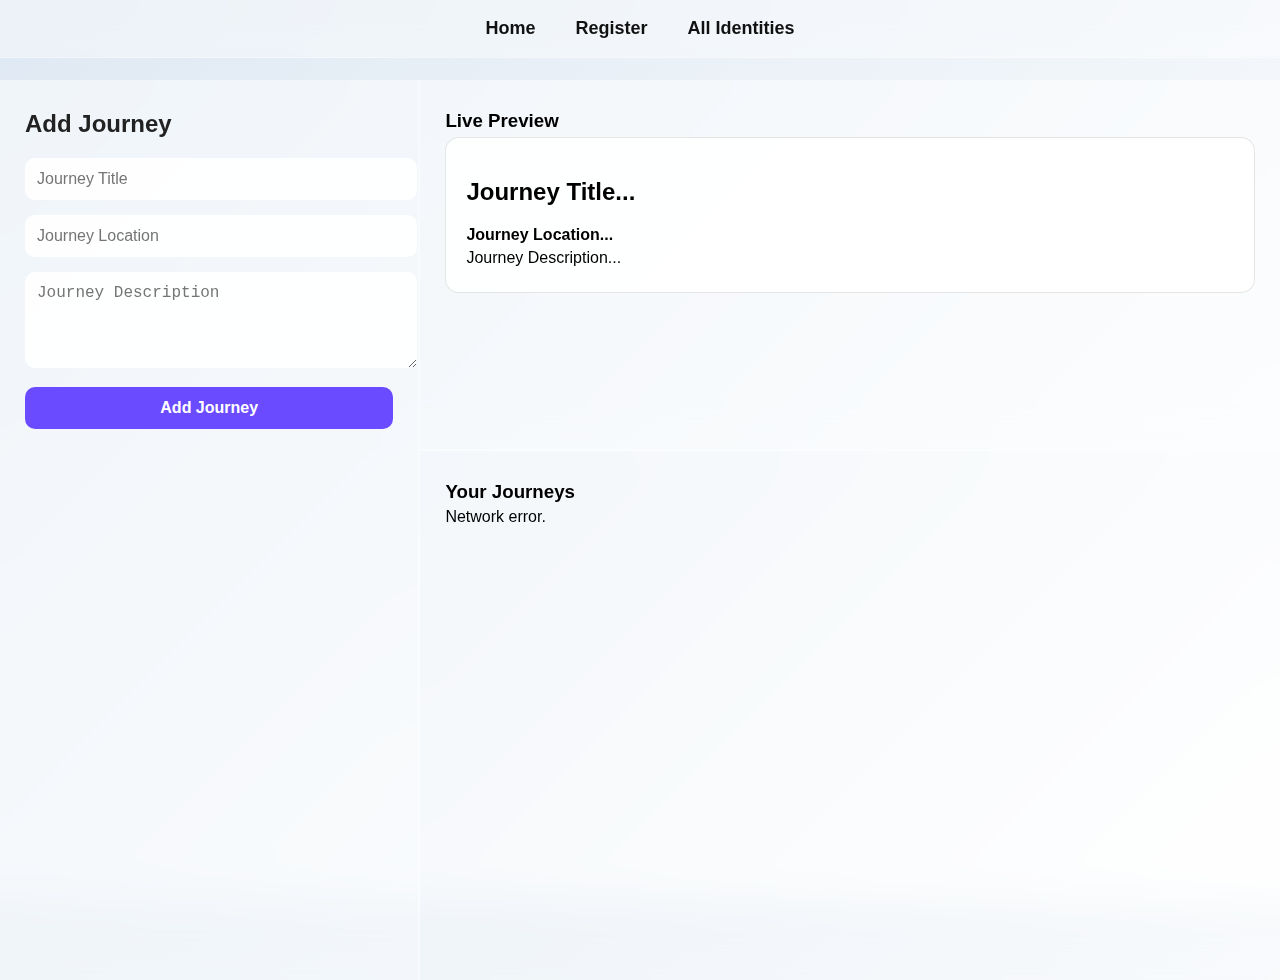
<file: src/main/resources/static/journey-add.html>
<!DOCTYPE html>
<html lang="en">
<head>
    <meta charset="utf-8">
    <title>Journey Web App</title>
    <style>
        body {
            margin: 0;
            font-family: 'Inter', sans-serif;
            background: linear-gradient(135deg, #dfe9f3, #ffffff);
            height: 100vh;
            overflow: hidden;
        }

        header {
            position: fixed;
            top: 0;
            width: 100%;
            padding: 18px 0;
            backdrop-filter: blur(14px);
            background: rgba(255, 255, 255, 0.4);
            border-bottom: 1px solid rgba(255, 255, 255, 0.3);
            z-index: 1000;
        }

        header nav {
            display: flex;
            justify-content: center;
            gap: 40px;
        }

        header nav a {
            text-decoration: none;
            color: #111;
            font-size: 18px;
            font-weight: 600;
            transition: 0.3s;
        }

        header nav a:hover {
            color: #6a4bff;
            transform: scale(1.1);
        }

        .container {
            display: flex;
            height: 100%;
            padding-top: 80px;
        }

        .left-panel {
            width: 30%;
            padding: 25px;
            background: rgba(255, 255, 255, 0.5);
            backdrop-filter: blur(20px);
            border-right: 2px solid rgba(255, 255, 255, 0.4);
        }

        .left-panel h3 {
            font-size: 24px;
            margin-bottom: 20px;
            font-weight: 700;
            color: #222;
        }

        form input, form textarea, form button {
            width: 100%;
            margin-bottom: 15px;
            padding: 12px;
            border: none;
            border-radius: 10px;
            background: rgba(255, 255, 255, 0.8);
            backdrop-filter: blur(8px);
            font-size: 16px;
        }

        form input:focus, form textarea:focus {
            outline: 2px solid #6a4bff;
        }

        form button {
            background: #6a4bff;
            color: #fff;
            font-weight: 600;
            cursor: pointer;
            transition: 0.3s;
        }

        form button:hover {
            transform: scale(1.02);
            background: #5737ff;
        }

        .right-panel {
            width: 70%;
            display: flex;
            flex-direction: column;
        }

        .preview, .journeys-list {
            padding: 25px;
        }

        .preview {
            flex: 1;
            background: rgba(255, 255, 255, 0.5);
            backdrop-filter: blur(18px);
            border-bottom: 2px solid rgba(255, 255, 255, 0.4);
        }

        .journeys-list {
            flex: 1.5;
            overflow-y: auto;
            background: rgba(255, 255, 255, 0.4);
            backdrop-filter: blur(18px);
        }

        .preview-box {
            padding: 20px;
            border-radius: 14px;
            background: rgba(255,255,255,0.8);
            backdrop-filter: blur(10px);
            border: 1px solid rgba(0,0,0,0.1);
        }

        .journey-card {
            padding: 20px;
            border-radius: 12px;
            background: rgba(255,255,255,0.9);
            margin-bottom: 16px;
            border: 1px solid rgba(0,0,0,0.05);
            transition: 0.3s;
        }

        .journey-card:hover {
            transform: translateY(-3px);
            background: #ffffff;
        }

        h3, h4, p {
            margin: 5px 0;
        }

        ::-webkit-scrollbar {
            width: 8px;
        }
        ::-webkit-scrollbar-thumb {
            background: #c5c5c5;
            border-radius: 10px;
        }
    </style>
</head>

<body>

<header>
    <nav>
        <a href="/index.html">Home</a>
        <a href="/register.html">Register</a>
        <a href="/home.html">All Identities</a>
    </nav>
</header>

<div class="container">
    <div class="left-panel">
        <h3>Add Journey</h3>

        <form id="journeyForm">
            <input type="text" id="jortitle" name="jortitle" placeholder="Journey Title" required>
            <input type="text" id="jorlocation" name="jorlocation" placeholder="Journey Location" required>
            <textarea id="jordescription" name="jordescription" placeholder="Journey Description" rows="4" required></textarea>
            <button type="submit">Add Journey</button>
        </form>
    </div>

    <div class="right-panel">

        <div class="preview">
            <h3>Live Preview</h3>
            <div class="preview-box">
                <h2 id="previewTitle">Journey Title...</h2>
                <h4 id="previewLocation">Journey Location...</h4>
                <p id="previewDescription">Journey Description...</p>
            </div>
        </div>

        <div class="journeys-list">
            <h3>Your Journeys</h3>
            <div id="journeysContainer"></div>
        </div>

    </div>
</div>

<script>
    const titleInput = document.getElementById("jortitle");
    const locationInput = document.getElementById("jorlocation");
    const descriptionInput = document.getElementById("jordescription");

    titleInput.addEventListener("input", () => {
        document.getElementById("previewTitle").textContent = titleInput.value || "Journey Title...";
    });

    locationInput.addEventListener("input", () => {
        document.getElementById("previewLocation").textContent = locationInput.value || "Journey Location...";
    });

    descriptionInput.addEventListener("input", () => {
        document.getElementById("previewDescription").textContent = descriptionInput.value || "Journey Description...";
    });

    document.getElementById("journeyForm").addEventListener("submit", async function(event) {
        event.preventDefault();

        const journey = {
            jortitle: titleInput.value,
            jorlocation: locationInput.value,
            jordescription: descriptionInput.value
        };

        try {
            const res = await fetch("http://localhost:8080/user/add/journey", {
                method: "POST",
                headers: { "Content-Type": "application/json" },
                body: JSON.stringify(journey)
            });

            const data = await res.text();

            if (!res.ok) {
                alert("Error: " + data);
                return;
            }

            alert("Journey Added Successfully");
            document.getElementById("journeyForm").reset();

            document.getElementById("previewTitle").textContent = "Journey Title...";
            document.getElementById("previewLocation").textContent = "Journey Location...";
            document.getElementById("previewDescription").textContent = "Journey Description...";

            loadJourneys();

        } catch (err) {
            alert("Network Error: " + err.message);
        }
    });

    async function loadJourneys() {
        const container = document.getElementById("journeysContainer");
        container.innerHTML = "Loading...";

        try {
            const res = await fetch("http://localhost:8080/user/journey/my");

            if (!res.ok) {
                container.innerHTML = "Unable to load journeys.";
                return;
            }

            const journeys = await res.json();
            container.innerHTML = "";

            journeys.forEach(j => {
                const div = document.createElement("div");
                div.className = "journey-card";
                div.innerHTML = `
                    <h3>${j.jortitle}</h3>
                    <h4>${j.jorlocation}</h4>
                    <p>${j.jordescription}</p>
                `;
                container.appendChild(div);
            });

        } catch (err) {
            container.innerHTML = "Network error.";
        }
    }

    loadJourneys();
</script>

</body>
</html>
</file>
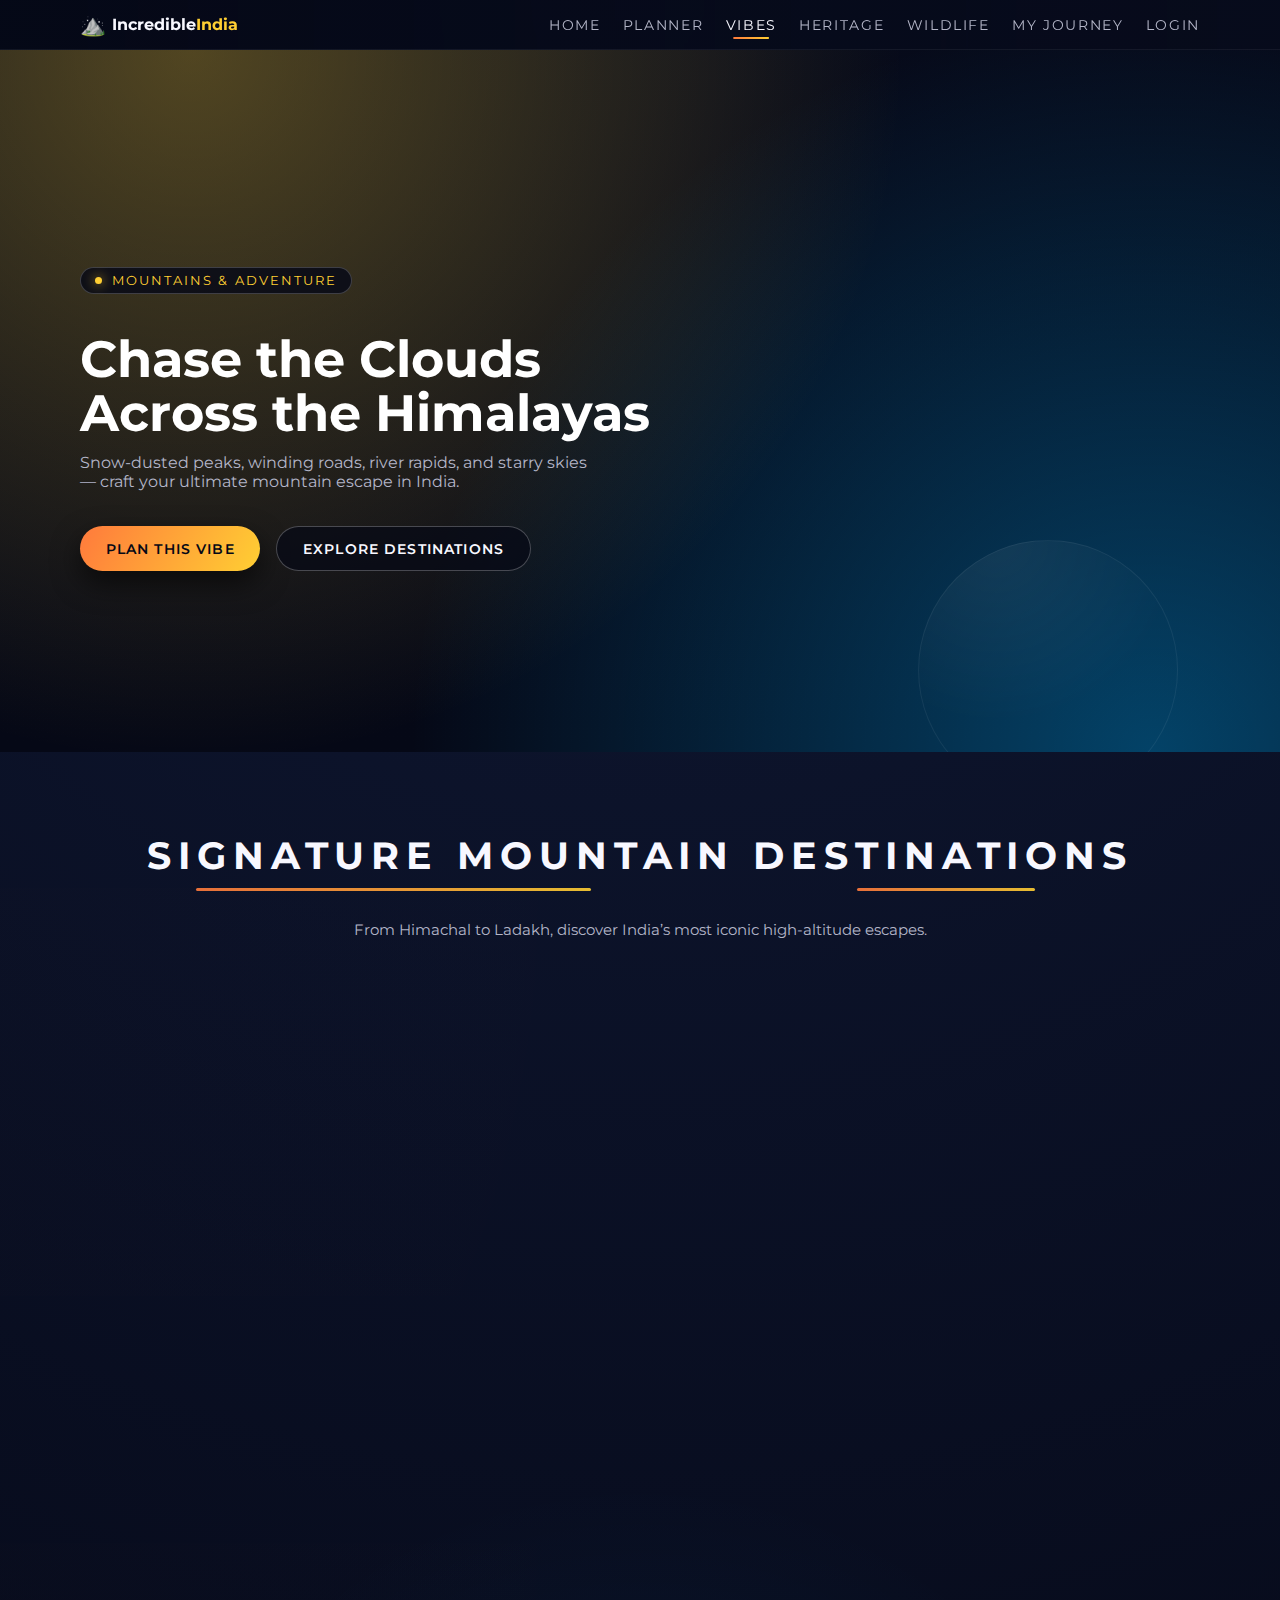
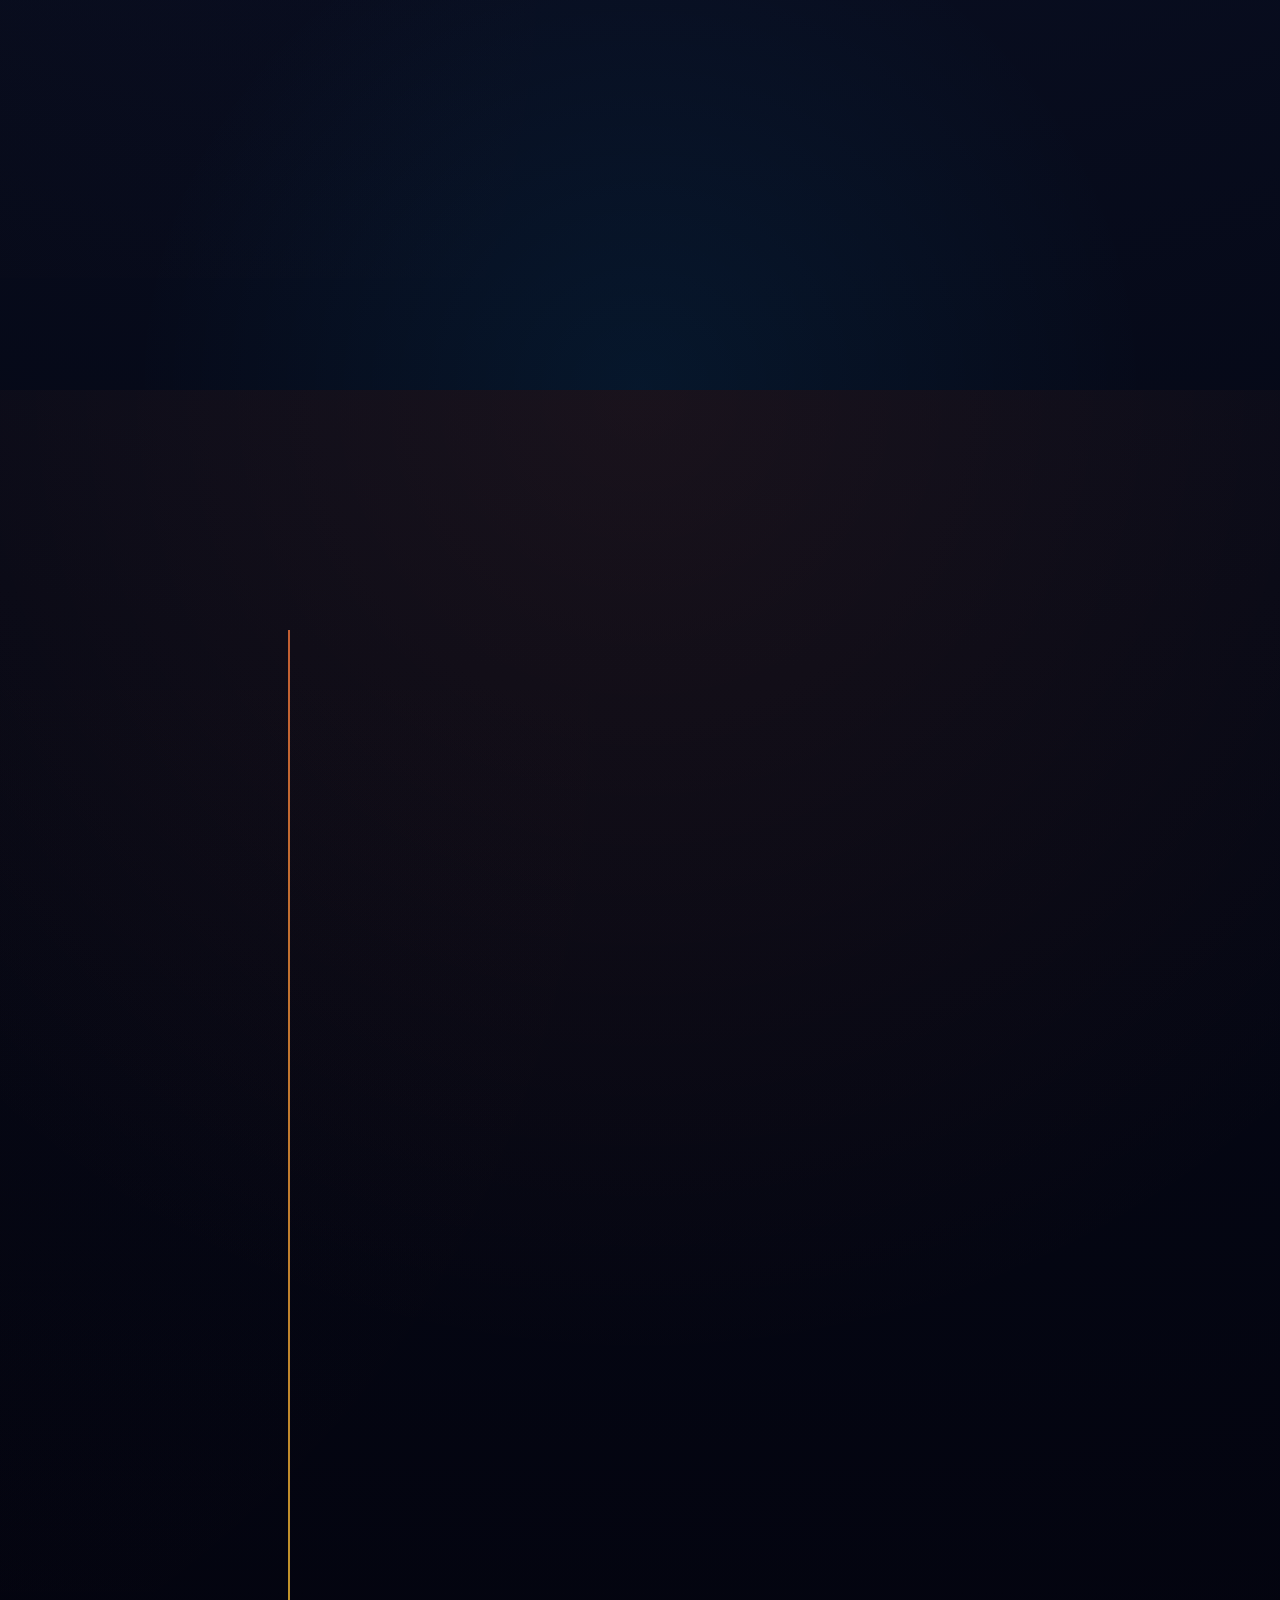
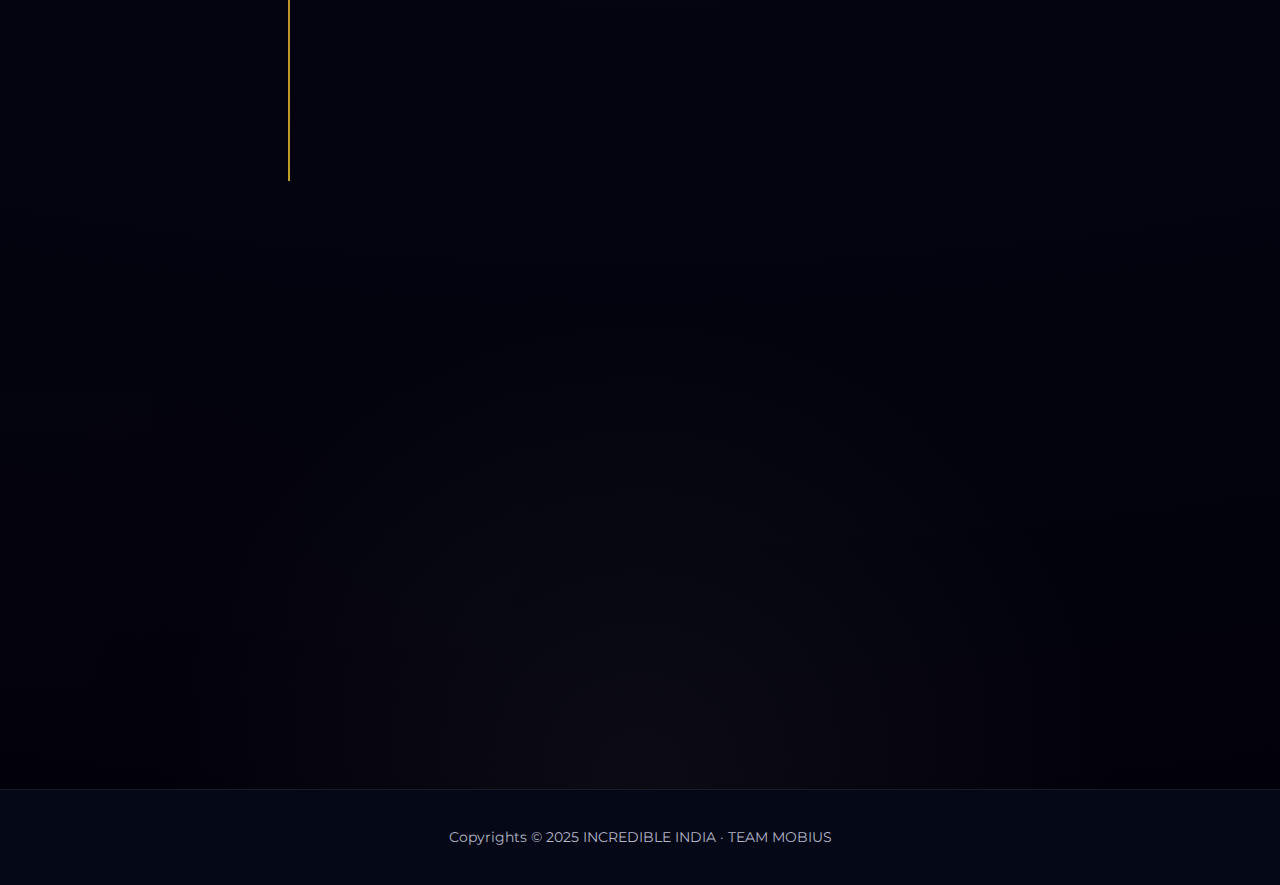
<file: src/main/resources/static/mountain.html>
<!DOCTYPE html>
<html lang="en">
  <head>
    <title>Mountains & Adventure | INCREDIBLE INDIA</title>
    <meta charset="UTF-8" />
    <link rel="icon" href="img/favicon.png" type="image/png" />
    <meta name="viewport" content="width=device-width, initial-scale=1.0" />
    <link rel="stylesheet" href="css/mountain.css" />
    <link rel="preconnect" href="https://fonts.gstatic.com" crossorigin />
    <link
      href="https://fonts.googleapis.com/css2?family=Montserrat:ital,wght@0,100..900;1,100..900&display=swap"
      rel="stylesheet"
    />
  </head>
  <body>
    <header class="main-header">
      <nav class="navbar">
        <div class="logo">
          <span class="logo-mark">⛰️</span>
          <span class="logo-text">Incredible<span>India</span></span>
        </div>
        <ul class="nav-links">
          <li><a href="index.html#home">Home</a></li>
          <li><a href="index.html#planner">Planner</a></li>
          <li><a href="index.html#vibes" class="active-link">Vibes</a></li>
          <li><a href="index.html#heritage">Heritage</a></li>
          <li><a href="index.html#wildlife">Wildlife</a></li>
          <li><a href="dashboard.html">My Journey</a></li>
          <li><a href="login.html">Login</a></li>
        </ul>
        <button class="nav-toggle" aria-label="Toggle menu">
          <span></span><span></span><span></span>
        </button>
      </nav>
    </header>
    <section class="hero hero-mountains" id="top">
      <div class="hero-overlay"></div>
      <div class="hero-content" data-reveal>
        <p class="hero-tagline">Mountains & Adventure</p>
        <h1>Chase the Clouds Across the Himalayas</h1>
        <p class="hero-subtitle">
          Snow-dusted peaks, winding roads, river rapids, and starry skies —
          craft your ultimate mountain escape in India.
        </p>
        <div class="hero-actions">
          <a href="index.html#planner" class="btn primary-btn">
            Plan This Vibe
          </a>
          <a href="#destinations" class="btn ghost-btn">
            Explore Destinations
          </a>
        </div>
      </div>
      <div class="hero-accent" aria-hidden="true"></div>
    </section>
    <section id="destinations" class="section destinations-section">
      <div class="section-header" data-reveal>
        <h2 class="section-title">
          <span>Signature Mountain Destinations</span>
        </h2>
        <p class="section-subtitle">
          From Himachal to Ladakh, discover India’s most iconic high-altitude
          escapes.
        </p>
      </div>

      <div class="card-grid">
        <article class="card" data-reveal>
          <div class="card-image card-image-manali"></div>
          <div class="card-content">
            <h3>Manali & Solang Valley</h3>
            <p class="card-meta">Himachal Pradesh · 2,050 m</p>
            <p class="card-text">
              Pine forests, snow vistas in winter, and access to Rohtang Pass.
              Ideal for first-time mountain travelers.
            </p>
            <ul class="card-tags">
              <li>Paragliding</li>
              <li>Snow Play</li>
              <li>Cafés</li>
            </ul>
          </div>
        </article>

        <article class="card" data-reveal>
          <div class="card-image card-image-leh"></div>
          <div class="card-content">
            <h3>Leh–Ladakh</h3>
            <p class="card-meta">Ladakh · 3,500 m+</p>
            <p class="card-text">
              Stark mountains, high passes and turquoise lakes like Pangong &amp;
              Tso Moriri – a dream for riders and trekkers.
            </p>
            <ul class="card-tags">
              <li>Road Trips</li>
              <li>High Passes</li>
              <li>Monasteries</li>
            </ul>
          </div>
        </article>

        <article class="card" data-reveal>
          <div class="card-image card-image-rishikesh"></div>
          <div class="card-content">
            <h3>Rishikesh & Uttarakhand</h3>
            <p class="card-meta">Uttarakhand · 1,120 m</p>
            <p class="card-text">
              The yoga capital of the world, set on the banks of the Ganga,
              with rafting, camping, and cliff-jumping.
            </p>
            <ul class="card-tags">
              <li>River Rafting</li>
              <li>Camping</li>
              <li>Yoga</li>
            </ul>
          </div>
        </article>
      </div>
    </section>
    <section id="activities" class="section activities-section">
      <div class="section-header" data-reveal>
        <h2 class="section-title">
          <span>Adventure Highlights</span>
        </h2>
        <p class="section-subtitle">
          Pick your thrill level – from gentle treks to heart-racing expeditions.
        </p>
      </div>
      <div class="activity-grid">
        <article class="activity-card" data-reveal>
          <div class="activity-icon">🧗</div>
          <h3>High-Altitude Treks</h3>
          <p>
            Hampta Pass, Kedarkantha, and Valley of Flowers are perfect
            introductory treks with epic views.
          </p>
          <p class="difficulty">Difficulty: Moderate</p>
        </article>

        <article class="activity-card" data-reveal>
          <div class="activity-icon">🚵</div>
          <h3>Road Trips & Biking</h3>
          <p>
            Manali–Leh highway, Spiti Valley and Zojila Pass offer legendary
            routes for bikers and road-trippers.
          </p>
          <p class="difficulty">Difficulty: Demanding</p>
        </article>

        <article class="activity-card" data-reveal>
          <div class="activity-icon">🌌</div>
          <h3>Camping Under the Stars</h3>
          <p>
            Set up camp in Tirthan Valley, Sissu, or near Pangong Lake for
            skies overflowing with stars.
          </p>
          <p class="difficulty">Difficulty: Easy</p>
        </article>

        <article class="activity-card" data-reveal>
          <div class="activity-icon">🌊</div>
          <h3>River Rafting & Cliff Jumping</h3>
          <p>
            Try white-water rafting in Rishikesh or Beas River for an
            adrenaline-pumping day out.
          </p>
          <p class="difficulty">Difficulty: Moderate</p>
        </article>
      </div>
    </section>
    <section id="itinerary" class="section itinerary-section">
      <div class="section-header" data-reveal>
        <h2 class="section-title">
          <span>7-Day Mountain Escape</span>
        </h2>
        <p class="section-subtitle">
          A balanced plan for first-time visitors combining Manali, Solang
          Valley, and short treks.
        </p>
      </div>

      <div class="timeline">
        <div class="timeline-item" data-reveal>
          <div class="timeline-dot"></div>
          <div class="timeline-content">
            <h3>Day 1 – Arrive in Manali</h3>
            <p>
              Check into your stay, acclimatise, and explore Old Manali cafés
              and riverside walks.
            </p>
          </div>
        </div>

        <div class="timeline-item" data-reveal>
          <div class="timeline-dot"></div>
          <div class="timeline-content">
            <h3>Day 2 – Manali Town & Temples</h3>
            <p>
              Visit Hadimba Temple, Manu Temple and enjoy local markets for
              food and souvenirs.
            </p>
          </div>
        </div>

        <div class="timeline-item" data-reveal>
          <div class="timeline-dot"></div>
          <div class="timeline-content">
            <h3>Day 3 – Solang Valley Adventure</h3>
            <p>
              Try paragliding, ATV rides, or a cable car to witness panoramic
              snow-covered peaks.
            </p>
          </div>
        </div>

        <div class="timeline-item" data-reveal>
          <div class="timeline-dot"></div>
          <div class="timeline-content">
            <h3>Day 4 – Day Trip Towards Rohtang / Atal Tunnel</h3>
            <p>
              Drive through the Atal Tunnel towards Sissu (subject to season)
              and enjoy high-altitude landscapes.
            </p>
          </div>
        </div>

        <div class="timeline-item" data-reveal>
          <div class="timeline-dot"></div>
          <div class="timeline-content">
            <h3>Day 5 – Short Trek & Riverside Chill</h3>
            <p>
              Opt for a short guided hike and spend the evening beside the
              river with a bonfire.
            </p>
          </div>
        </div>

        <div class="timeline-item" data-reveal>
          <div class="timeline-dot"></div>
          <div class="timeline-content">
            <h3>Day 6 – Free Day / Café Hopping</h3>
            <p>
              Keep this day flexible for slow exploration, shopping, or spa
              sessions.
            </p>
          </div>
        </div>

        <div class="timeline-item" data-reveal>
          <div class="timeline-dot"></div>
          <div class="timeline-content">
            <h3>Day 7 – Departure</h3>
            <p>
              Head back with enough buffer time in case of weather-related
              delays in the hills.
            </p>
          </div>
        </div>
      </div>
    </section>
    <section id="tips" class="section tips-section">
      <div class="section-header" data-reveal>
        <h2 class="section-title">
          <span>Mountain Travel Tips</span>
        </h2>
        <p class="section-subtitle">
          Stay safe, stay warm, and make the most of your Himalayan experience.
        </p>
      </div>

      <div class="tips-grid">
        <article class="tip-card" data-reveal>
          <h3>Acclimatisation</h3>
          <p>
            Avoid rushing to very high altitude on Day 1. Stay hydrated and listen
            to your body.
          </p>
        </article>

        <article class="tip-card" data-reveal>
          <h3>Weather-Ready Packing</h3>
          <p>
            Layer up: base layer, fleece, and a windproof / waterproof jacket.
            Don’t forget gloves &amp; beanie.
          </p>
        </article>

        <article class="tip-card" data-reveal>
          <h3>Road & Safety</h3>
          <p>
            Mountain roads can be narrow and winding—prefer day-time travel and
            trusted local drivers.
          </p>
        </article>

        <article class="tip-card" data-reveal>
          <h3>Responsible Travel</h3>
          <p>
            Carry back all plastic, stay on marked trails, and respect local
            customs and monasteries.
          </p>
        </article>
      </div>
    </section>
    <footer class="footer">
      <p>Copyrights &copy; 2025 INCREDIBLE INDIA · TEAM MOBIUS</p>
    </footer>

    <script src="js/mountain.js" defer></script>
  </body>
</html>
</file>
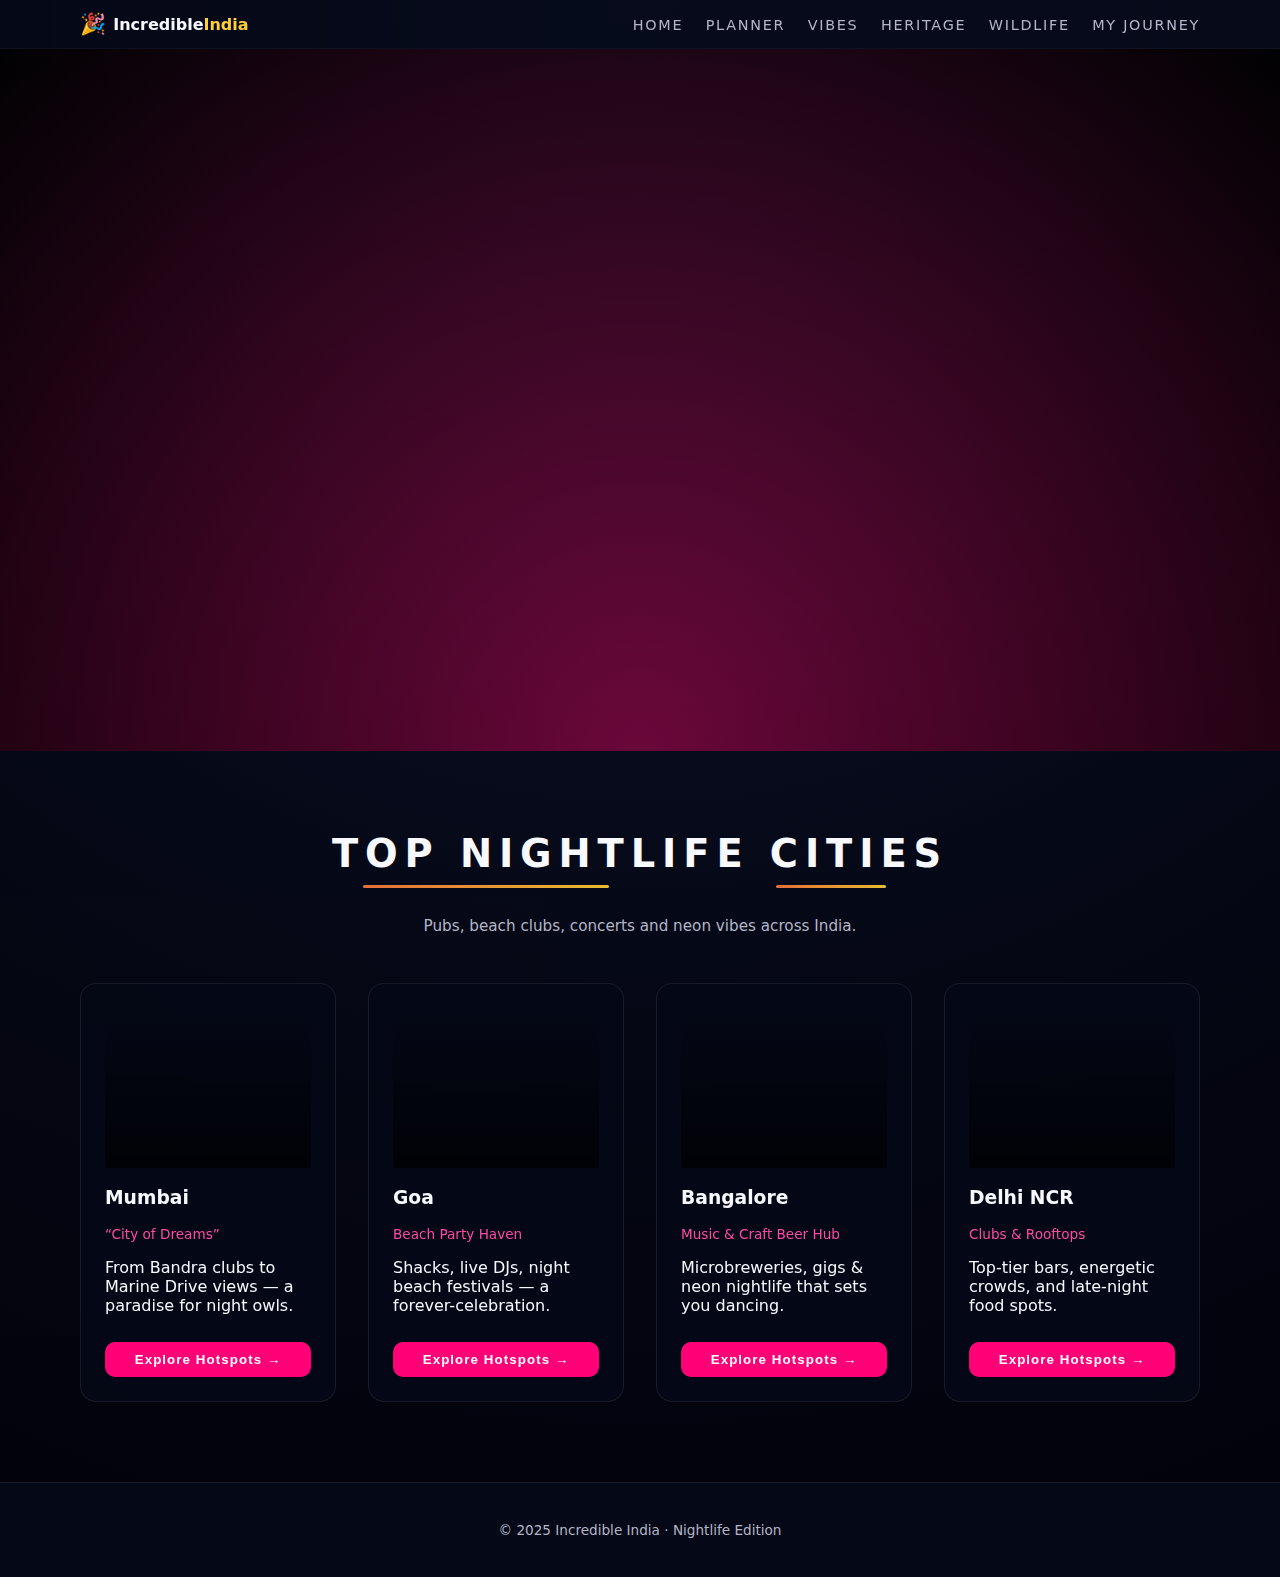
<file: src/main/resources/static/nightlife.html>
<!DOCTYPE html>
<html lang="en">
<head>
    <title>Nightlife & Party – Incredible India</title>
    <link rel="icon" href="img/favicon.png" type="image/png" />
    <link rel="stylesheet" href="css/nightlife.css" />
    <link rel="preconnect" href="https://fonts.gstatic.com" crossorigin />
    <link
      href="https://fonts.googleapis.com/css2?family=Montserrat:wght@300;400;600;800&display=swap"
      rel="stylesheet"
    />
</head>
<body>

<header class="main-header">
  <nav class="navbar">
    <div class="logo">
      <span class="logo-mark">🎉</span>
      <span class="logo-text">Incredible<span>India</span></span>
    </div>
    <ul class="nav-links">
      <li><a href="index.html">Home</a></li>
      <li><a href="index.html#planner">Planner</a></li>
      <li><a href="index.html#vibes">Vibes</a></li>
      <li><a href="index.html#heritage">Heritage</a></li>
      <li><a href="index.html#wildlife">Wildlife</a></li>
      <li><a href="dashboard.html">My Journey</a></li>
    </ul>
    <button class="nav-toggle"><span></span><span></span><span></span></button>
  </nav>
</header>

<section class="hero nightlife-hero">
    <div class="hero-overlay"></div>
    <div class="hero-content">
        <h1>Nightlife & Party</h1>
        <p>City lights, music, dance, beaches — India never sleeps. Explore the most energetic party destinations.</p>
        <a href="#cities" class="btn primary-btn">Explore Cities</a>
    </div>
</section>

<section id="cities" class="section nightlife-section">
  <div class="section-header">
      <h2 class="section-title"><span>Top Nightlife Cities</span></h2>
      <p class="section-subtitle">Pubs, beach clubs, concerts and neon vibes across India.</p>
  </div>

  <div class="party-grid">

    <article class="party-card">
      <div class="party-img img-mumbai"></div>
      <h3>Mumbai</h3>
      <p class="city-tag">“City of Dreams”</p>
      <p>From Bandra clubs to Marine Drive views — a paradise for night owls.</p>
      <button class="party-btn" data-city="mumbai">Explore Hotspots →</button>
    </article>

    <article class="party-card">
      <div class="party-img img-goa"></div>
      <h3>Goa</h3>
      <p class="city-tag">Beach Party Haven</p>
      <p>Shacks, live DJs, night beach festivals — a forever-celebration.</p>
      <button class="party-btn" data-city="goa">Explore Hotspots →</button>
    </article>

    <article class="party-card">
      <div class="party-img img-bangalore"></div>
      <h3>Bangalore</h3>
      <p class="city-tag">Music & Craft Beer Hub</p>
      <p>Microbreweries, gigs & neon nightlife that sets you dancing.</p>
      <button class="party-btn" data-city="bangalore">Explore Hotspots →</button>
    </article>

    <article class="party-card">
      <div class="party-img img-delhi"></div>
      <h3>Delhi NCR</h3>
      <p class="city-tag">Clubs & Rooftops</p>
      <p>Top-tier bars, energetic crowds, and late-night food spots.</p>
      <button class="party-btn" data-city="delhi">Explore Hotspots →</button>
    </article>

  </div>
</section>
<div class="modal" id="cityModal">
  <div class="modal-content">
    <span class="close-btn">&times;</span>
    <h3 id="cityName"></h3>
    <ul id="citySpots"></ul>
  </div>
</div>

<footer class="footer">
    <p>© 2025 Incredible India · Nightlife Edition</p>
</footer>

<script src="js/nightlife.js" defer></script>
</body>
</html>
</file>
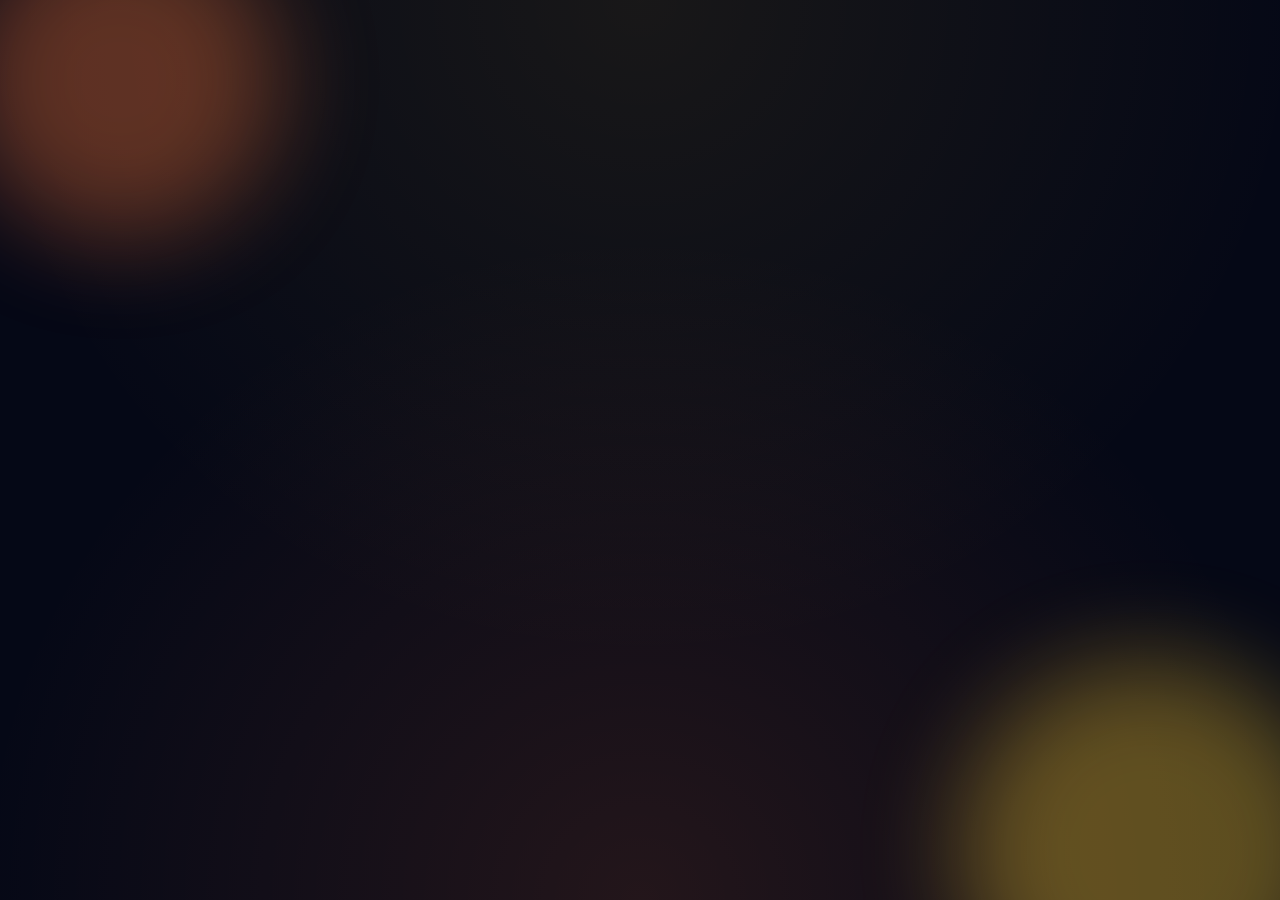
<file: src/main/resources/static/register.html>
<!DOCTYPE html>
<html lang="en">
<head>
    <meta charset="UTF-8">
    <title>User Registration</title>
    <style>
      
        :root {
            --bg: #050816;
            --bg-card: rgba(7, 12, 32, 0.96);
            --accent: #ff7a3c;
            --accent-soft: rgba(255, 122, 60, 0.25);
            --accent-2: #ffcf33;
            --text: #f8f8ff;
            --text-muted: #b4b6c8;
            --border-subtle: rgba(255, 255, 255, 0.15);
            --shadow-soft: 0 18px 45px rgba(0, 0, 0, 0.7);
            --radius-lg: 20px;
            --transition-fast: 0.2s ease;
            --transition-med: 0.3s ease;
        }

        *,
        *::before,
        *::after {
            box-sizing: border-box;
            margin: 0;
            padding: 0;
        }

        body.main {
            min-height: 100vh;
            display: flex;
            align-items: center;
            justify-content: center;
            background:
                radial-gradient(circle at top, rgba(255, 207, 51, 0.08), transparent 60%),
                radial-gradient(circle at bottom, rgba(255, 122, 60, 0.12), transparent 60%),
                #050816;
            font-family: system-ui, -apple-system, BlinkMacSystemFont, "Poppins", sans-serif;
            color: var(--text);
            overflow: hidden;
        }

        .bg-orb {
            position: fixed;
            border-radius: 50%;
            filter: blur(50px);
            opacity: 0.35;
            z-index: -1;
        }

        .orb-1 {
            width: 320px;
            height: 320px;
            background: #ff7a3c;
            top: -80px;
            left: -40px;
        }

        .orb-2 {
            width: 380px;
            height: 380px;
            background: #ffcf33;
            bottom: -140px;
            right: -60px;
        }

        .form {
            width: min(380px, 90vw);
            padding: 2.1rem 2.2rem 2.3rem;
            border-radius: var(--radius-lg);
            background: linear-gradient(145deg, rgba(255, 255, 255, 0.08), rgba(6, 10, 28, 0.98));
            border: 1px solid var(--border-subtle);
            box-shadow: var(--shadow-soft);
            animation: slideUp 0.7s ease-out forwards;
            transform: translateY(20px);
            opacity: 0;
            position: relative;
            overflow: hidden;
        }

        #heading {
            text-align: center;
            font-size: 1.45rem;
            font-weight: 600;
            text-transform: uppercase;
            margin-bottom: 1.5rem;
            position: relative;
        }

        #heading::before {
            content: "";
            position: absolute;
            width: 36%;
            height: 3px;
            border-radius: 999px;
            background: linear-gradient(90deg, var(--accent), var(--accent-2));
            left: 50%;
            bottom: -0.55rem;
            transform: translateX(-50%);
        }

        .field {
            position: relative;
            margin-bottom: 1rem;
        }

        .input-field {
            width: 100%;
            padding: 0.75rem 0.9rem 0.75rem 1rem;
            border-radius: 999px;
            border: 1px solid rgba(255, 255, 255, 0.18);
            background: rgba(5, 8, 24, 0.9);
            color: var(--text);
            outline: none;
        }

        .button {
            width: 100%;
            border-radius: 999px;
            padding: 0.8rem;
            text-transform: uppercase;
            border: none;
            cursor: pointer;
            background: linear-gradient(120deg, var(--accent), var(--accent-2));
            font-weight: bold;
            color: #050816;
        }

        .message {
            margin-top: 0.5rem;
            min-height: 1rem;
            font-size: 0.8rem;
        }

        .message.error { color: #ff6b81; }
        .message.success { color: #42f59b; }

        @keyframes slideUp {
            0% { opacity: 0; transform: translateY(18px); }
            100% { opacity: 1; transform: translateY(0); }
        }
    </style>
</head>

<body class="main">

<div class="bg-orb orb-1"></div>
<div class="bg-orb orb-2"></div>

<div class="form">
    <div id="heading">Register</div>

    <form id="registerForm">
        <div class="field">
            <input type="text" id="username" placeholder="Username" class="input-field" required>
        </div>

        <div class="field">
            <input type="password" id="password" placeholder="Password" class="input-field" required>
        </div>

        <button type="submit" class="button">Register</button>

        <p id="message" class="message"></p>
    </form>
</div>

<script>
    const form = document.getElementById("registerForm");
    const msgBox = document.getElementById("message");

    form.addEventListener("submit", async (e) => {
        e.preventDefault();

        const username = document.getElementById("username").value.trim();
        const password = document.getElementById("password").value.trim();

        msgBox.textContent = "";

        try {
            const res = await fetch("/api/auth/register", {
                method: "POST",
                headers: { "Content-Type": "application/json" },
                body: JSON.stringify({ username, password })
            });

            const msg = await res.text();

            if (res.ok) {
                msgBox.textContent = "Registration successful.";
                msgBox.className = "message success";

                setTimeout(() => {
                    window.location.href = "/";
                }, 1200);

            } else {
                msgBox.textContent = msg;
                msgBox.className = "message error";
            }
        } catch (err) {
            msgBox.textContent = "Network error: " + err;
            msgBox.className = "message error";
        }
    });
</script>

</body>
</html>
</file>
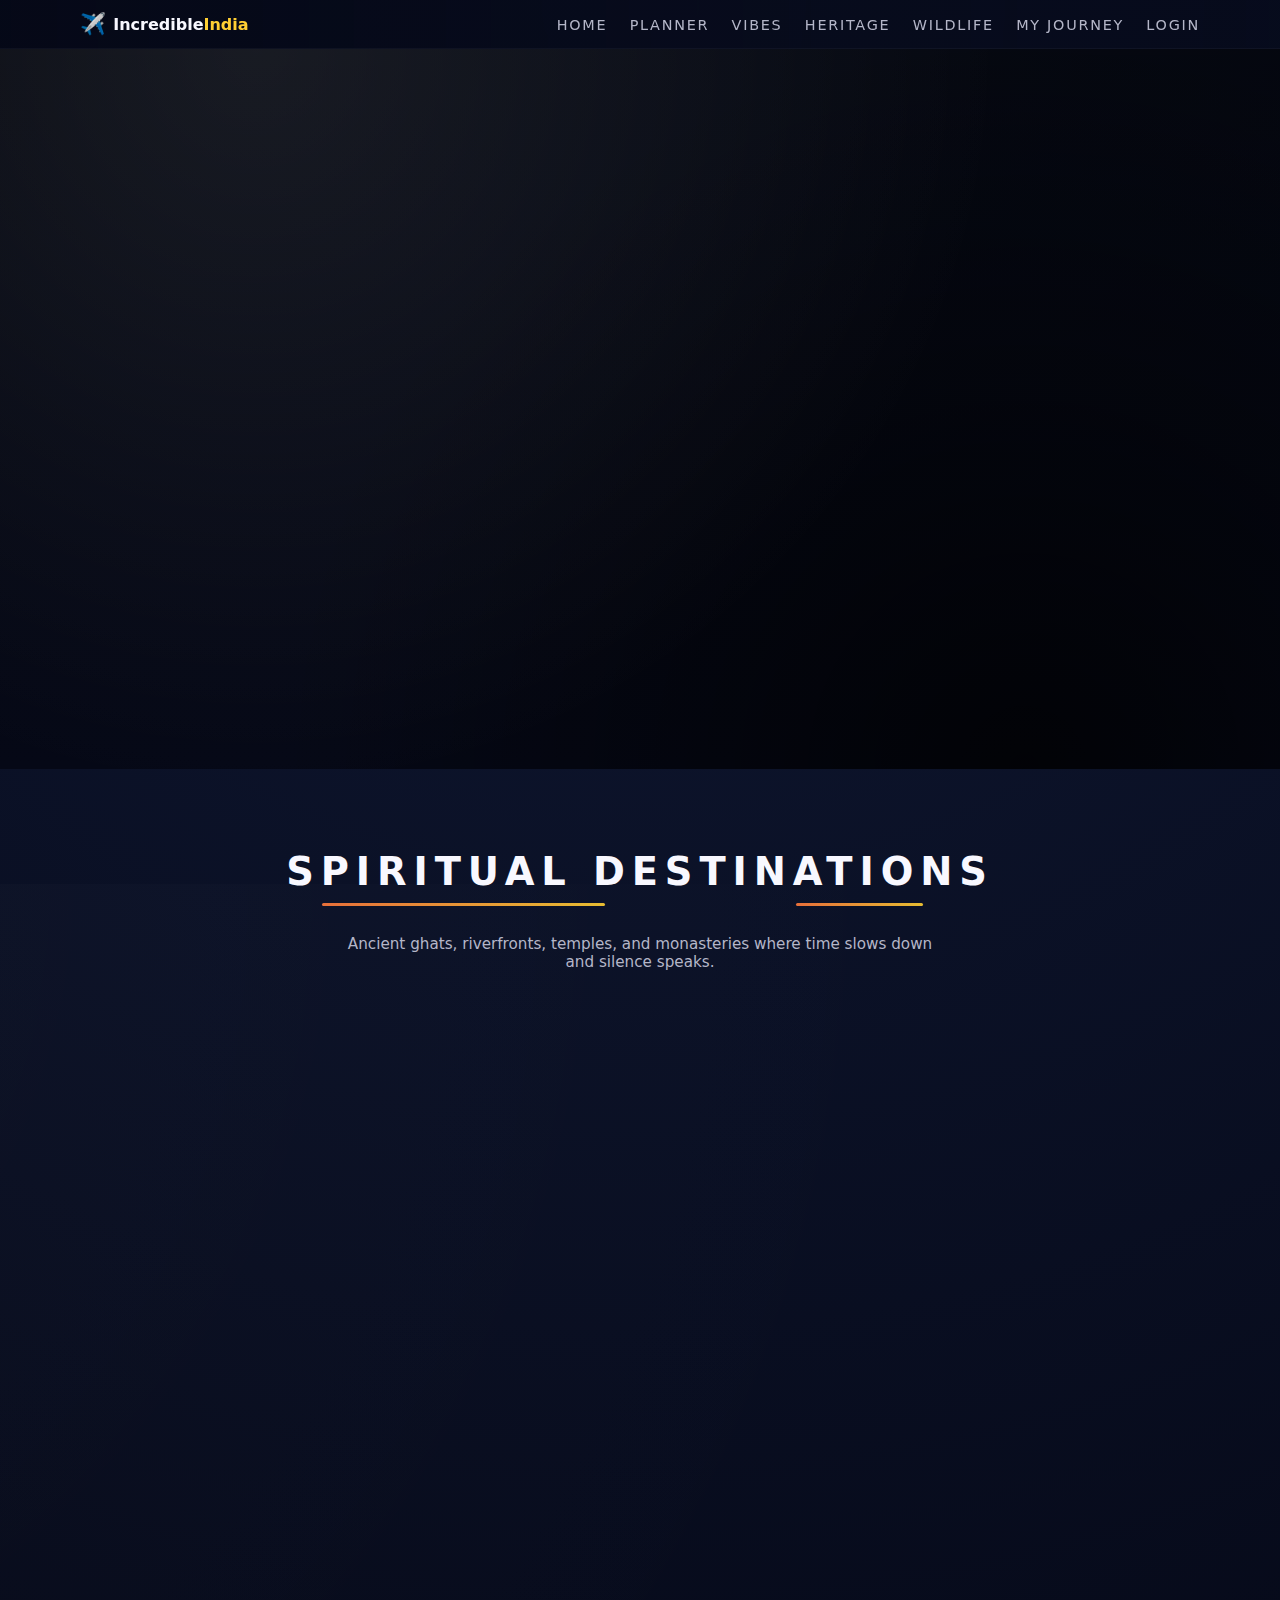
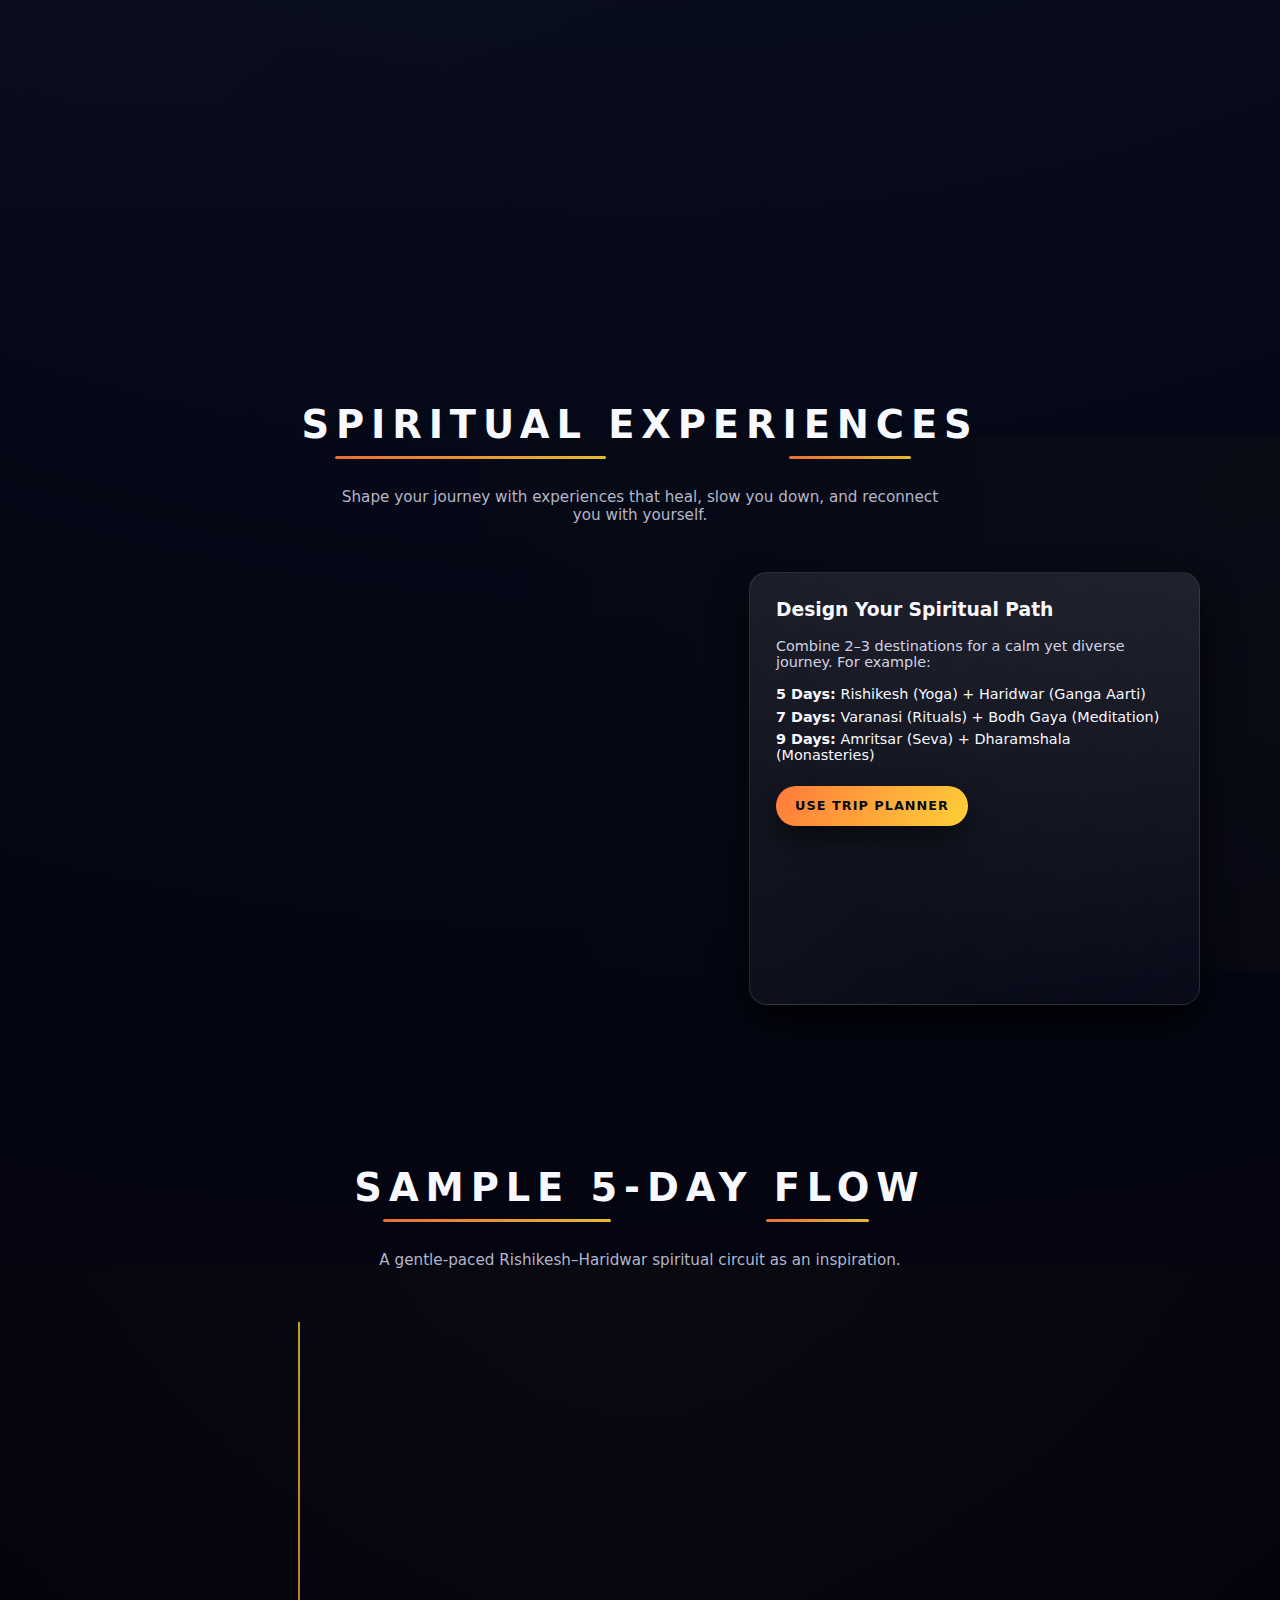
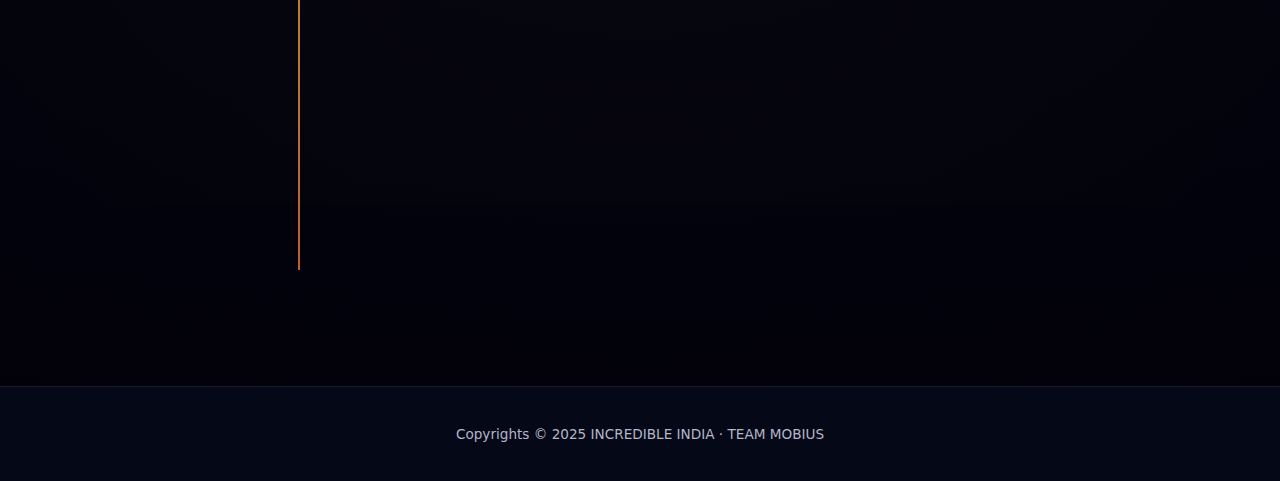
<file: src/main/resources/static/spiritual.html>
<!DOCTYPE html>
<html lang="en">
  <head>
    <title>INCREDIBLE INDIA · Spiritual & Peaceful</title>
    <link rel="icon" href="img/favicon.png" type="image/png" />
    <link rel="stylesheet" href="css/style.css" />
    <!-- Page-specific styles -->
    <link rel="stylesheet" href="css/spiritual.css" />
    <link rel="preconnect" href="https://fonts.gstatic.com" crossorigin />
    <link
      href="https://fonts.googleapis.com/css2?family=Montserrat:ital,wght@0,100..900;1,100..900&display=swap"
      rel="stylesheet"
    />
  </head>
  <body>
    <header class="main-header">
      <nav class="navbar">
        <div class="logo">
          <span class="logo-mark">✈️</span>
          <span class="logo-text">Incredible<span>India</span></span>
        </div>
        <ul class="nav-links">
          <li><a href="index.html#home">Home</a></li>
          <li><a href="index.html#planner">Planner</a></li>
          <li><a href="index.html#vibes" class="active-link">Vibes</a></li>
          <li><a href="index.html#heritage">Heritage</a></li>
          <li><a href="index.html#wildlife">Wildlife</a></li>
          <li><a href="dashboard.html">My Journey</a></li>
          <li><a href="login.html">Login</a></li>
        </ul>
        <button class="nav-toggle" aria-label="Toggle menu">
          <span></span><span></span><span></span>
        </button>
      </nav>
    </header>
    <section id="spiritual-hero" class="section spiritual-hero">
      <div class="spiritual-hero-overlay"></div>
      <div class="spiritual-hero-content">
        <p class="hero-tagline spiritual-tagline">
          Spiritual & Peaceful · India
        </p>
        <h1>Find Stillness in the Heart of India</h1>
        <p class="hero-subtitle">
          From the ghats of Varanasi to the ashrams of Rishikesh and the
          monasteries of Ladakh – discover calm, reflection, and inner peace.
        </p>
        <div class="hero-actions">
          <a href="#destinations" class="btn primary-btn">Explore Destinations</a>
          <a href="#experiences" class="btn ghost-btn">Spiritual Experiences</a>
        </div>
      </div>
    </section>
    <section id="destinations" class="section spiritual-destinations">
      <div class="section-header">
        <h2 class="section-title">
          <span>Spiritual Destinations</span>
        </h2>
        <p class="section-subtitle">
          Ancient ghats, riverfronts, temples, and monasteries where time slows
          down and silence speaks.
        </p>
      </div>

      <div class="spiritual-grid">
        <article class="spiritual-card" data-tag="rituals">
          <div class="spiritual-card-image img-varanasi"></div>
          <div class="spiritual-card-content">
            <h3>Varanasi, Uttar Pradesh</h3>
            <p class="spiritual-location">Ganga Ghats · Aarti · Old City</p>
            <p class="spiritual-text">
              Witness the Ganga Aarti at Dashashwamedh Ghat, sunrise boat rides,
              and age-old rituals on the riverfront.
            </p>
            <div class="spiritual-chips">
              <span class="chip">Sunrise Aarti</span>
              <span class="chip">Sacred Ghats</span>
              <span class="chip">Old Alleys</span>
            </div>
          </div>
        </article>
        <article class="spiritual-card" data-tag="yoga">
          <div class="spiritual-card-image img-rishikesh"></div>
          <div class="spiritual-card-content">
            <h3>Rishikesh, Uttarakhand</h3>
            <p class="spiritual-location">Yoga · Ashrams · Ganga</p>
            <p class="spiritual-text">
              Known as the Yoga Capital of the World, filled with ashrams,
              riverfront walks, and peaceful suspension bridges.
            </p>
            <div class="spiritual-chips">
              <span class="chip">Yoga Retreats</span>
              <span class="chip">Ganga Arati</span>
              <span class="chip">Cafés & Calm</span>
            </div>
          </div>
        </article>
        <article class="spiritual-card" data-tag="buddhist">
          <div class="spiritual-card-image img-bodhgaya"></div>
          <div class="spiritual-card-content">
            <h3>Bodh Gaya, Bihar</h3>
            <p class="spiritual-location">Mahabodhi Temple · Meditation</p>
            <p class="spiritual-text">
              The place where Buddha attained enlightenment under the Bodhi Tree –
              perfect for quiet reflection and learning.
            </p>
            <div class="spiritual-chips">
              <span class="chip">Buddhist Heritage</span>
              <span class="chip">Silent Retreats</span>
            </div>
          </div>
        </article>
        <article class="spiritual-card" data-tag="seva">
          <div class="spiritual-card-image img-amritsar"></div>
          <div class="spiritual-card-content">
            <h3>Amritsar, Punjab</h3>
            <p class="spiritual-location">Golden Temple · Langar</p>
            <p class="spiritual-text">
              Walk around the shimmering Golden Temple sarovar and experience the
              community kitchen serving thousands every day.
            </p>
            <div class="spiritual-chips">
              <span class="chip">Kirtan</span>
              <span class="chip">Seva</span>
              <span class="chip">Sarovar</span>
            </div>
          </div>
        </article>
      </div>
    </section>
    <section id="experiences" class="section spiritual-experiences">
      <div class="section-header">
        <h2 class="section-title">
          <span>Spiritual Experiences</span>
        </h2>
        <p class="section-subtitle">
          Shape your journey with experiences that heal, slow you down, and
          reconnect you with yourself.
        </p>
      </div>

      <div class="experiences-layout">
        <ul class="experience-list">
          <li class="experience-item">
            <h3>Sunrise & Sunset Rituals</h3>
            <p>
              Watch morning aartis on the ghats, evening prayers by the river,
              and candle-lit rituals that light up the sky.
            </p>
          </li>
          <li class="experience-item">
            <h3>Yoga & Meditation Retreats</h3>
            <p>
              Join week-long yoga programs in Rishikesh or weekend silent
              retreats in the hills around Dharamshala and Uttarkashi.
            </p>
          </li>
          <li class="experience-item">
            <h3>Temple & Monastery Stays</h3>
            <p>
              Stay within temple complexes or monasteries, follow simple
              routines, and experience life led by the rhythm of prayers.
            </p>
          </li>
          <li class="experience-item">
            <h3>Community Service & Langar</h3>
            <p>
              Volunteer at community kitchens, help serve meals, and experience
              the spirit of seva in places like Amritsar.
            </p>
          </li>
        </ul>

        <div class="experience-highlight">
          <h3>Design Your Spiritual Path</h3>
          <p>
            Combine 2–3 destinations for a calm yet diverse journey. For example:
          </p>
          <ul class="itinerary-preview">
            <li>
              <strong>5 Days:</strong> Rishikesh (Yoga) + Haridwar (Ganga Aarti)
            </li>
            <li>
              <strong>7 Days:</strong> Varanasi (Rituals) + Bodh Gaya
              (Meditation)
            </li>
            <li>
              <strong>9 Days:</strong> Amritsar (Seva) + Dharamshala (Monasteries)
            </li>
          </ul>
          <a href="index.html#planner" class="btn primary-btn small-btn">
            Use Trip Planner
          </a>
        </div>
      </div>
    </section>
    <section id="itinerary" class="section spiritual-itinerary">
      <div class="section-header">
        <h2 class="section-title">
          <span>Sample 5-Day Flow</span>
        </h2>
        <p class="section-subtitle">
          A gentle-paced Rishikesh–Haridwar spiritual circuit as an inspiration.
        </p>
      </div>

      <div class="itinerary-timeline">
        <div class="itinerary-step">
          <div class="itinerary-dot"></div>
          <div class="itinerary-content">
            <h3>Day 1 · Arrival & River Walk</h3>
            <p>
              Arrive in Rishikesh, settle into an ashram or riverside stay,
              evening walk near Laxman Jhula, light dinner and rest.
            </p>
          </div>
        </div>

        <div class="itinerary-step">
          <div class="itinerary-dot"></div>
          <div class="itinerary-content">
            <h3>Day 2 · Yoga & Ganga Aarti</h3>
            <p>
              Morning yoga session, café brunch, explore bookshops and ghats,
              attend Ganga Aarti at Parmarth Niketan in the evening.
            </p>
          </div>
        </div>

        <div class="itinerary-step">
          <div class="itinerary-dot"></div>
          <div class="itinerary-content">
            <h3>Day 3 · Day Trip & Silence</h3>
            <p>
              Short hike or waterfall visit, afternoon silent time for journaling
              or meditation by the river.
            </p>
          </div>
        </div>

        <div class="itinerary-step">
          <div class="itinerary-dot"></div>
          <div class="itinerary-content">
            <h3>Day 4 · Haridwar & Aarti</h3>
            <p>
              Travel to Haridwar, visit Har Ki Pauri, experience the famous
              evening aarti and explore local markets.
            </p>
          </div>
        </div>

        <div class="itinerary-step">
          <div class="itinerary-dot"></div>
          <div class="itinerary-content">
            <h3>Day 5 · Slow Morning & Departure</h3>
            <p>
              Early morning ghat visit, simple breakfast, last-minute shopping,
              and depart feeling lighter and refreshed.
            </p>
          </div>
        </div>
      </div>
    </section>
    <footer class="footer">
      <p>Copyrights &copy; 2025 INCREDIBLE INDIA · TEAM MOBIUS</p>
    </footer>
    <script src="js/script.js" defer></script>
    <script src="js/spiritual.js" defer></script>
  </body>
</html>
</file>
<file: src/main/resources/static/css/mountain.css>
:root {
  --bg: #050816;
  --bg-elevated: #0b1020;
  --accent: #ff7a3c;
  --accent-soft: rgba(255, 122, 60, 0.1);
  --accent-2: #ffcf33;
  --text: #f8f8ff;
  --text-muted: #b4b6c8;
  --border-subtle: rgba(255, 255, 255, 0.08);
  --radius-lg: 18px;
  --radius-xl: 26px;
  --shadow-soft: 0 18px 45px rgba(0, 0, 0, 0.6);
  --transition-fast: 0.2s ease;
  --transition-med: 0.3s ease;
}

*,
*::before,
*::after {
  box-sizing: border-box;
}

html {
  scroll-behavior: smooth;
}

body {
  margin: 0;
  font-family: "Montserrat", system-ui, -apple-system, BlinkMacSystemFont,
    sans-serif;
  background: radial-gradient(circle at top, #101935 0, #050816 55%, #02010a 100%);
  color: var(--text);
}

/* ------- Layout Utilities ------- */

.section {
  padding: 5rem min(7vw, 5rem);
  position: relative;
  overflow: hidden;
}

.section::before {
  content: "";
  position: absolute;
  inset: 20% -40%;
  opacity: 0.08;
  background: radial-gradient(circle at 0 0, var(--accent-soft), transparent 60%);
  pointer-events: none;
}

.section-header {
  text-align: center;
  margin-bottom: 3rem;
  position: relative;
  z-index: 1;
}

.section-title {
  font-size: clamp(2rem, 3vw, 2.4rem);
  text-transform: uppercase;
  letter-spacing: 0.18em;
  margin: 0 0 0.75rem;
  display: inline-block;
  position: relative;
}

.section-title span {
  position: relative;
  z-index: 1;
}

.section-title::before,
.section-title::after {
  content: "";
  position: absolute;
  height: 3px;
  border-radius: 999px;
  background: linear-gradient(90deg, var(--accent), var(--accent-2));
  bottom: -0.75rem;
  opacity: 0.9;
}

.section-title::before {
  width: 40%;
  left: 5%;
}

.section-title::after {
  width: 18%;
  right: 10%;
}

.section-subtitle {
  max-width: 650px;
  margin: 1.8rem auto 0;
  color: var(--text-muted);
  font-size: 0.95rem;
}

/* ------- Navbar ------- */

.main-header {
  position: sticky;
  top: 0;
  z-index: 1000;
  backdrop-filter: blur(16px);
}

.navbar {
  display: flex;
  align-items: center;
  justify-content: space-between;
  padding: 0.75rem min(7vw, 5rem);
  background: linear-gradient(
    to right,
    rgba(5, 8, 22, 0.95),
    rgba(5, 8, 22, 0.75)
  );
  border-bottom: 1px solid rgba(255, 255, 255, 0.06);
}

.logo {
  display: flex;
  align-items: center;
  gap: 0.4rem;
  font-weight: 700;
  font-size: 1rem;
}

.logo-mark {
  font-size: 1.3rem;
}

.logo-text span:last-child {
  color: var(--accent-2);
}

.nav-links {
  list-style: none;
  display: flex;
  gap: 1.4rem;
  margin: 0;
  padding: 0;
}

.nav-links a {
  text-decoration: none;
  color: var(--text-muted);
  font-size: 0.85rem;
  text-transform: uppercase;
  letter-spacing: 0.12em;
  position: relative;
  padding-bottom: 0.4rem;
  transition: color var(--transition-fast);
}

.nav-links a::after {
  content: "";
  position: absolute;
  left: 50%;
  transform: translateX(-50%);
  bottom: 0;
  height: 2px;
  width: 0;
  background: linear-gradient(90deg, var(--accent), var(--accent-2));
  border-radius: 999px;
  transition: width var(--transition-med);
}

.nav-links a:hover,
.nav-links a.active-link {
  color: var(--text);
}

.nav-links a:hover::after,
.nav-links a.active-link::after {
  width: 70%;
}

.nav-toggle {
  display: none;
  flex-direction: column;
  gap: 4px;
  background: transparent;
  border: none;
  cursor: pointer;
}

.nav-toggle span {
  display: block;
  width: 20px;
  height: 2px;
  background: var(--text);
  border-radius: 999px;
  transition: transform var(--transition-fast), opacity var(--transition-fast);
}

/* ------- Hero ------- */

.hero {
  position: relative;
  min-height: 78vh;
  display: flex;
  align-items: center;
  padding: 5.5rem min(7vw, 5rem) 4rem;
  overflow: hidden;
  color: #fff;
}

.hero-mountains::before {
  content: "";
  position: absolute;
  inset: -10% -5%;
  background: url("https://images.unsplash.com/photo-1518684079-3c830dcef090?auto=format&fit=crop&w=1600&q=80")
    center/cover no-repeat;
  filter: saturate(1.1) contrast(1.05);
  opacity: 0.32;
  z-index: -2;
}

.hero-overlay {
  position: absolute;
  inset: 0;
  background: radial-gradient(circle at 15% 0%, rgba(255, 207, 51, 0.3), transparent 55%),
    radial-gradient(circle at 90% 100%, rgba(0, 175, 255, 0.35), transparent 55%),
    linear-gradient(to bottom, rgba(5, 8, 22, 0.85), var(--bg));
  z-index: -1;
}

.hero-content {
  max-width: 640px;
  opacity: 0;
  transform: translateY(16px);
  transition: opacity 0.7s ease-out, transform 0.7s ease-out;
}

.hero-content.reveal-visible {
  opacity: 1;
  transform: translateY(0);
}

.hero-tagline {
  display: inline-flex;
  align-items: center;
  gap: 0.6rem;
  padding: 0.3rem 0.9rem;
  border-radius: 999px;
  background: rgba(5, 8, 22, 0.8);
  border: 1px solid rgba(255, 255, 255, 0.2);
  font-size: 0.8rem;
  letter-spacing: 0.16em;
  text-transform: uppercase;
  color: var(--accent-2);
}

.hero-tagline::before {
  content: "";
  width: 7px;
  height: 7px;
  border-radius: 999px;
  background: var(--accent-2);
  box-shadow: 0 0 12px rgba(255, 207, 51, 0.9);
}

.hero h1 {
  margin: 1.6rem 0 0.8rem;
  font-size: clamp(2.4rem, 4vw, 3.2rem);
  line-height: 1.05;
}

.hero-subtitle {
  margin: 0;
  color: var(--text-muted);
  max-width: 520px;
  font-size: 0.98rem;
}

.hero-actions {
  margin-top: 2.2rem;
  display: flex;
  flex-wrap: wrap;
  gap: 1rem;
}

/* Decorative accent circle */
.hero-accent {
  position: absolute;
  right: 8%;
  bottom: -3rem;
  width: 260px;
  height: 260px;
  border-radius: 50%;
  border: 1px solid rgba(255, 255, 255, 0.16);
  background: radial-gradient(circle at 30% 0%, rgba(255, 255, 255, 0.15), transparent 60%);
  opacity: 0.4;
  filter: blur(0.2px);
  z-index: -1;
}

/* ------- Buttons ------- */

.btn {
  border-radius: 999px;
  padding: 0.8rem 1.6rem;
  font-size: 0.9rem;
  border: none;
  cursor: pointer;
  text-decoration: none;
  display: inline-flex;
  align-items: center;
  justify-content: center;
  gap: 0.5rem;
  letter-spacing: 0.08em;
  text-transform: uppercase;
  font-weight: 600;
  transition: transform var(--transition-fast), box-shadow var(--transition-fast),
    background var(--transition-fast), color var(--transition-fast);
}

.primary-btn {
  background: linear-gradient(120deg, var(--accent), var(--accent-2));
  color: #050816;
  box-shadow: 0 12px 28px rgba(0, 0, 0, 0.6);
}

.primary-btn:hover {
  transform: translateY(-2px);
  box-shadow: 0 16px 36px rgba(0, 0, 0, 0.75);
}

.ghost-btn {
  border: 1px solid rgba(255, 255, 255, 0.25);
  color: var(--text);
  background: rgba(5, 8, 22, 0.7);
}

.ghost-btn:hover {
  background: rgba(255, 255, 255, 0.06);
}

/* ------- Destinations Cards ------- */

.card-grid {
  display: grid;
  grid-template-columns: repeat(auto-fit, minmax(260px, 1fr));
  gap: 1.8rem;
  position: relative;
  z-index: 1;
}

.card {
  background: linear-gradient(145deg, rgba(255, 255, 255, 0.05), rgba(3, 6, 23, 0.9));
  border-radius: var(--radius-lg);
  overflow: hidden;
  border: 1px solid var(--border-subtle);
  box-shadow: 0 16px 30px rgba(0, 0, 0, 0.65);
  transform-origin: center;
  transform: translateY(8px) scale(0.99);
  opacity: 0;
  transition: transform var(--transition-med), box-shadow var(--transition-med),
    border-color var(--transition-med), opacity 0.6s ease-out;
  position: relative;
}

.card::before {
  content: "";
  position: absolute;
  inset: -40%;
  background: radial-gradient(circle at 0 0, rgba(255, 122, 60, 0.12), transparent 60%);
  opacity: 0;
  pointer-events: none;
  transition: opacity var(--transition-med);
}

.card.reveal-visible {
  opacity: 1;
  transform: translateY(0) scale(1);
}

.card:hover {
  transform: translateY(-6px) scale(1.01);
  box-shadow: 0 18px 40px rgba(0, 0, 0, 0.85);
  border-color: rgba(255, 207, 51, 0.4);
}

.card:hover::before {
  opacity: 1;
}

.card-image {
  height: 180px;
  position: relative;
  overflow: hidden;
}

.card-image::before {
  content: "";
  position: absolute;
  inset: 0;
  background: linear-gradient(to top, rgba(5, 8, 22, 0.85), transparent 55%);
}

/* Specific mountain imagery */
.card-image-manali {
  background: url("https://images.unsplash.com/photo-1548783307-f63adc1cf586?auto=format&fit=crop&w=1200&q=80")
    center/cover no-repeat;
}

.card-image-leh {
  background: url("https://images.unsplash.com/photo-1542362567-b07e54358753?auto=format&fit=crop&w=1200&q=80")
    center/cover no-repeat;
}

.card-image-rishikesh {
  background: url("https://images.unsplash.com/photo-1526991906601-21e21c3a3355?auto=format&fit=crop&w=1200&q=80")
    center/cover no-repeat;
}

.card-content {
  padding: 1.1rem 1.2rem 1.3rem;
}

.card h3 {
  margin: 0 0 0.2rem;
  font-size: 1.1rem;
}

.card-meta {
  margin: 0;
  font-size: 0.8rem;
  letter-spacing: 0.14em;
  text-transform: uppercase;
  color: var(--accent-2);
}

.card-text {
  margin-top: 0.55rem;
  color: var(--text-muted);
  font-size: 0.9rem;
}

.card-tags {
  margin: 0.8rem 0 0;
  padding: 0;
  list-style: none;
  display: flex;
  flex-wrap: wrap;
  gap: 0.4rem;
}

.card-tags li {
  font-size: 0.78rem;
  padding: 0.35rem 0.6rem;
  border-radius: 999px;
  background: rgba(255, 255, 255, 0.06);
  border: 1px solid rgba(255, 255, 255, 0.12);
}

/* ------- Activities ------- */

.activities-section {
  background: radial-gradient(circle at bottom, rgba(0, 175, 255, 0.08), transparent 60%);
}

.activity-grid {
  display: grid;
  grid-template-columns: repeat(auto-fit, minmax(220px, 1fr));
  gap: 1.6rem;
}

.activity-card {
  background: rgba(5, 8, 22, 0.96);
  border-radius: var(--radius-lg);
  border: 1px solid var(--border-subtle);
  padding: 1.4rem 1.3rem 1.5rem;
  box-shadow: 0 14px 32px rgba(0, 0, 0, 0.7);
  position: relative;
  overflow: hidden;
  transform: translateY(10px);
  opacity: 0;
  transition: transform var(--transition-med), box-shadow var(--transition-med),
    opacity 0.6s ease-out, border-color var(--transition-med);
}

.activity-card::before {
  content: "";
  position: absolute;
  inset: 0;
  background: radial-gradient(circle at 0 0, rgba(0, 175, 255, 0.16), transparent 60%);
  opacity: 0;
  transition: opacity var(--transition-med);
}

.activity-card.reveal-visible {
  opacity: 1;
  transform: translateY(0);
}

.activity-card:hover {
  box-shadow: 0 18px 40px rgba(0, 0, 0, 0.9);
  border-color: rgba(0, 175, 255, 0.5);
}

.activity-card:hover::before {
  opacity: 1;
}

.activity-icon {
  font-size: 1.8rem;
  margin-bottom: 0.8rem;
}

.activity-card h3 {
  margin: 0 0 0.4rem;
}

.activity-card p {
  margin: 0.15rem 0;
  font-size: 0.9rem;
  color: var(--text-muted);
}

.difficulty {
  margin-top: 0.6rem;
  font-size: 0.78rem;
  text-transform: uppercase;
  letter-spacing: 0.16em;
  color: var(--accent-2);
}

/* ------- Itinerary Timeline ------- */

.itinerary-section {
  background: radial-gradient(circle at top, rgba(255, 122, 60, 0.08), transparent 60%);
}

.timeline {
  position: relative;
  margin: 0 auto;
  max-width: 720px;
  padding-left: 1.5rem;
}

.timeline::before {
  content: "";
  position: absolute;
  left: 0.5rem;
  top: 0.3rem;
  bottom: 0.3rem;
  width: 2px;
  background: linear-gradient(to bottom, var(--accent), var(--accent-2));
  opacity: 0.75;
}

.timeline-item {
  position: relative;
  margin-bottom: 1.7rem;
  padding-left: 1.5rem;
}

.timeline-dot {
  position: absolute;
  left: -0.05rem;
  top: 0.4rem;
  width: 12px;
  height: 12px;
  border-radius: 50%;
  background: var(--bg);
  border: 2px solid var(--accent-2);
  box-shadow: 0 0 0 4px rgba(255, 207, 51, 0.18);
}

.timeline-content {
  background: rgba(5, 8, 22, 0.96);
  border-radius: 1rem;
  padding: 0.85rem 1rem 0.95rem;
  border: 1px solid var(--border-subtle);
  box-shadow: 0 8px 22px rgba(0, 0, 0, 0.65);
  transform-origin: left;
  transform: translateX(8px);
  opacity: 0;
  transition: transform var(--transition-med), box-shadow var(--transition-med),
    border-color var(--transition-med), opacity 0.6s ease-out;
}

.timeline-item.reveal-visible .timeline-content {
  opacity: 1;
  transform: translateX(0);
}

.timeline-item:hover .timeline-content {
  border-color: rgba(255, 207, 51, 0.5);
  box-shadow: 0 10px 26px rgba(0, 0, 0, 0.8);
}

/* ------- Tips ------- */

.tips-section {
  background: radial-gradient(circle at bottom, rgba(255, 255, 255, 0.04), transparent 60%);
}

.tips-grid {
  display: grid;
  grid-template-columns: repeat(auto-fit, minmax(230px, 1fr));
  gap: 1.6rem;
}

.tip-card {
  background: rgba(5, 8, 22, 0.96);
  border-radius: var(--radius-lg);
  border: 1px solid var(--border-subtle);
  padding: 1.3rem 1.3rem 1.4rem;
  box-shadow: 0 14px 30px rgba(0, 0, 0, 0.7);
  position: relative;
  overflow: hidden;
  transform: translateY(8px);
  opacity: 0;
  transition: transform var(--transition-med), opacity 0.6s ease-out,
    border-color var(--transition-med), box-shadow var(--transition-med);
}

.tip-card::before {
  content: "";
  position: absolute;
  inset: -30%;
  background: radial-gradient(circle at 100% 0, rgba(255, 255, 255, 0.12), transparent 60%);
  opacity: 0;
  transition: opacity var(--transition-med);
}

.tip-card.reveal-visible {
  opacity: 1;
  transform: translateY(0);
}

.tip-card:hover {
  box-shadow: 0 18px 40px rgba(0, 0, 0, 0.85);
  border-color: rgba(255, 255, 255, 0.2);
}

.tip-card:hover::before {
  opacity: 1;
}

.tip-card h3 {
  margin-top: 0;
}

.tip-card p {
  margin-bottom: 0;
  font-size: 0.9rem;
  color: var(--text-muted);
}

/* ------- Footer ------- */

.footer {
  border-top: 1px solid rgba(255, 255, 255, 0.08);
  padding: 1.6rem;
  text-align: center;
  font-size: 0.85rem;
  color: var(--text-muted);
  background: #050816;
}

/* ------- Reveal Animation (IntersectionObserver) ------- */

[data-reveal] {
  opacity: 0;
  transform: translateY(18px);
  transition: opacity 0.7s ease-out, transform 0.7s ease-out;
}

.reveal-visible {
  opacity: 1 !important;
  transform: translateY(0) !important;
}

/* ------- Responsive ------- */

@media (max-width: 900px) {
  .hero {
    padding-inline: 1.8rem;
    min-height: 70vh;
  }

  .section {
    padding-inline: 1.8rem;
  }
}

@media (max-width: 768px) {
  .navbar {
    padding-inline: 1.3rem;
  }

  .nav-toggle {
    display: flex;
  }

  .nav-links {
    position: absolute;
    inset: 100% 0 auto;
    flex-direction: column;
    background: rgba(5, 8, 22, 0.98);
    padding: 0.75rem 1.2rem 1.2rem;
    transform-origin: top;
    transform: scaleY(0);
    opacity: 0;
    pointer-events: none;
    transition: transform var(--transition-med), opacity var(--transition-med);
  }

  .nav-links.open {
    transform: scaleY(1);
    opacity: 1;
    pointer-events: auto;
  }
}

@media (max-width: 480px) {
  .hero h1 {
    font-size: 2rem;
  }

  .hero-actions {
    flex-direction: column;
  }
}
</file>
<file: src/main/resources/static/css/nightlife.css>
@import url('style.css');

/* Page Hero Section (Nightlife Theme) */
.nightlife-hero::before {
    content: "";
    position: absolute;
    inset: 0;
    background: url("https://images.unsplash.com/photo-1526481280695-3c687fd543c0?auto=format&fit=crop&w=1400&q=80")
    center/cover no-repeat;
    opacity: 0.35;
}

.nightlife-hero .hero-overlay {
    background: radial-gradient(circle at bottom, rgba(255,0,102,0.4), rgba(0,0,0,0.9));
}

/* Party Grid */
.party-grid {
    display: grid;
    grid-template-columns: repeat(auto-fit, minmax(240px, 1fr));
    gap: 2rem;
}

.party-card {
    background: rgba(5,8,22,0.85);
    border: 1px solid rgba(255,255,255,0.08);
    border-radius: 16px;
    padding: 1.5rem;
    position: relative;
    backdrop-filter: blur(6px);
    overflow: hidden;
    cursor: pointer;
    transition: 0.3s ease;
}

.party-card:hover {
    transform: translateY(-8px) scale(1.02);
    box-shadow: 0 14px 38px rgba(255,0,102,0.4);
    border-color: #ff0077;
}

.party-img {
    height: 160px;
    border-radius: 12px;
    background-size: cover;
    background-position: center;
    margin-bottom: 1rem;
    position: relative;
}

.party-img::after {
    content: "";
    position: absolute;
    inset: 0;
    background: linear-gradient(to top, rgba(0,0,0,0.7), transparent);
}

/* Images */
.img-mumbai {
  background-image: url("https://images.unsplash.com/photo-1512453979798-5ea266f8880c?auto=format&fit=crop&w=1200&q=80");
}
.img-goa {
  background-image: url("https://images.unsplash.com/photo-1523206489230-c012c64b2b48?auto=format&fit=crop&w=1200&q=80");
}
.img-bangalore {
  background-image: url("https://images.unsplash.com/photo-1604145559206-a12ef27963b7?auto=format&fit=crop&w=1200&q=80");
}
.img-delhi {
  background-image: url("https://images.unsplash.com/photo-1563891101163-1bdaa3b3323e?auto=format&fit=crop&w=1200&q=80");
}

/* Button */
.party-btn {
    margin-top: 0.7rem;
    width: 100%;
    border-radius: 10px;
    background: #ff0077;
    border: none;
    padding: 0.6rem;
    color: white;
    font-weight: bold;
    letter-spacing: 0.08em;
    cursor: pointer;
    transition: 0.2s;
}
.party-btn:hover {
    background: #ff4aa5;
}

/* Modal */
.modal {
    position: fixed;
    inset: 0;
    display: none;
    background: rgba(0,0,0,0.8);
    justify-content: center;
    align-items: center;
}
.modal-content {
    background: #0c0f21;
    color: white;
    padding: 2rem;
    width: 380px;
    max-width: 90%;
    border-radius: 14px;
    animation: pop 0.4s ease;
}
@keyframes pop {
    from {transform: scale(0.7); opacity: 0;}
    to {transform: scale(1); opacity: 1;}
}
.close-btn {
    float: right;
    cursor: pointer;
    font-size: 1.4rem;
    color: #ff0077;
}
.close-btn:hover {
    color: #ff4aa5;
}

.city-tag {
    color: #ff4aa5;
    font-size: 0.85rem;
}
</file>
<file: src/main/resources/static/css/style.css>
:root {
  --bg: #050816;
  --bg-elevated: #0b1020;
  --accent: #ff7a3c;
  --accent-soft: rgba(255, 122, 60, 0.1);
  --accent-2: #ffcf33;
  --text: #f8f8ff;
  --text-muted: #b4b6c8;
  --border-subtle: rgba(255, 255, 255, 0.08);
  --radius-lg: 18px;
  --radius-xl: 26px;
  --shadow-soft: 0 18px 45px rgba(0, 0, 0, 0.6);
  --transition-fast: 0.2s ease;
  --transition-med: 0.3s ease;
}

*,
*::before,
*::after {
  box-sizing: border-box;
}

html {
  scroll-behavior: smooth;
}

body {
  margin: 0;
  font-family: system-ui, -apple-system, BlinkMacSystemFont, "Poppins",
    sans-serif;
  background: radial-gradient(
    circle at top,
    #101935 0,
    #050816 55%,
    #02010a 100%
  );
  color: var(--text);
}

.section {
  padding: 5rem min(7vw, 5rem);
  position: relative;
  overflow: hidden;
}

.section::before {
  content: "";
  position: absolute;
  inset: 20% -40%;
  opacity: 0.08;
  background: radial-gradient(
    circle at 0 0,
    var(--accent-soft),
    transparent 60%
  );
  pointer-events: none;
}
.journey-image{
    float: right;
}
.section-header {
  text-align: center;
  margin-bottom: 3rem;
  position: relative;
  z-index: 1;
}

.section-title {
  font-size: clamp(2rem, 3vw, 2.4rem);
  text-transform: uppercase;
  letter-spacing: 0.18em;
  margin: 0 0 0.75rem;
  display: inline-block;
  position: relative;
}

.section-title span {
  position: relative;
  z-index: 1;
}

.section-title::before,
.section-title::after {
  content: "";
  position: absolute;
  height: 3px;
  border-radius: 999px;
  background: linear-gradient(90deg, var(--accent), var(--accent-2));
  bottom: -0.75rem;
  opacity: 0.9;
}

.section-title::before {
  width: 40%;
  left: 5%;
}

.section-title::after {
  width: 18%;
  right: 10%;
}

.section-subtitle {
  max-width: 600px;
  margin: 1.8rem auto 0;
  color: var(--text-muted);
  font-size: 0.95rem;
}

.main-header {
  position: sticky;
  top: 0;
  z-index: 1000;
  backdrop-filter: blur(16px);
}

.navbar {
  display: flex;
  align-items: center;
  justify-content: space-between;
  padding: 0.75rem min(7vw, 5rem);
  background: linear-gradient(
    to right,
    rgba(5, 8, 22, 0.92),
    rgba(5, 8, 22, 0.7)
  );
  border-bottom: 1px solid rgba(255, 255, 255, 0.04);
}

.logo {
  display: flex;
  align-items: center;
  gap: 0.45rem;
  font-weight: 600;
}

.logo-mark {
  font-size: 1.3rem;
}

.logo-text span:last-child {
  color: var(--accent-2);
}

.nav-links {
  list-style: none;
  display: flex;
  gap: 1.4rem;
  margin: 0;
  padding: 0;
}

.nav-links a {
  text-decoration: none;
  color: var(--text-muted);
  font-size: 0.9rem;
  text-transform: uppercase;
  letter-spacing: 0.12em;
  position: relative;
  padding-bottom: 0.4rem;
  transition: color var(--transition-fast);
}

.nav-links a::after {
  content: "";
  position: absolute;
  left: 50%;
  transform: translateX(-50%);
  bottom: 0;
  height: 2px;
  width: 0;
  background: linear-gradient(90deg, var(--accent), var(--accent-2));
  border-radius: 999px;
  transition: width var(--transition-med);
}

.nav-links a:hover {
  color: var(--text);
}

.nav-links a:hover::after {
  width: 70%;
}

.nav-toggle {
  display: none;
  flex-direction: column;
  gap: 4px;
  background: transparent;
  border: none;
  cursor: pointer;
}

.nav-toggle span {
  display: block;
  width: 20px;
  height: 2px;
  background: var(--text);
  border-radius: 999px;
  transition: transform var(--transition-fast), opacity var(--transition-fast);
}

.hero {
  position: relative;
  min-height: 78vh;
  display: flex;
  align-items: center;
  padding: 5.5rem min(7vw, 5rem) 4rem;
  color: #ffffff;
  overflow: hidden;
}

.hero::before {
  content: "";
  position: absolute;
  inset: -15% -10%;
  background: url("../img/1.jpg") center/cover no-repeat;
  filter: saturate(1.3) contrast(1.1);
  opacity: 0.28;
  z-index: -2;
}

.hero-overlay {
  position: absolute;
  inset: 0;
  background: radial-gradient(
      circle at 20% 0%,
      rgba(255, 207, 51, 0.35),
      transparent 50%
    ),
    radial-gradient(
      circle at 80% 100%,
      rgba(255, 122, 60, 0.3),
      transparent 55%
    ),
    linear-gradient(to bottom, rgba(5, 8, 22, 0.75), var(--bg));
  z-index: -1;
}

.hero-content {
  max-width: 620px;
  animation: heroFloat 1.6s ease-out forwards;
  transform: translateY(10px);
  opacity: 0;
}

.hero-tagline {
  display: inline-flex;
  align-items: center;
  gap: 0.6rem;
  padding: 0.25rem 0.8rem;
  border-radius: 999px;
  background: rgba(5, 8, 22, 0.7);
  border: 1px solid rgba(255, 255, 255, 0.1);
  font-size: 0.8rem;
  letter-spacing: 0.16em;
  text-transform: uppercase;
  color: var(--accent-2);
}

.hero-tagline::before {
  content: "";
  width: 6px;
  height: 6px;
  border-radius: 999px;
  background: var(--accent-2);
  box-shadow: 0 0 12px rgba(255, 207, 51, 0.9);
}

.hero h1 {
  margin: 1.5rem 0 0.75rem;
  font-size: clamp(2.4rem, 4vw, 3.2rem);
  line-height: 1.1;
}

.hero-subtitle {
  margin: 0;
  color: var(--text-muted);
  max-width: 520px;
  font-size: 0.98rem;
}

.hero-actions {
  margin-top: 2rem;
  display: flex;
  gap: 1rem;
  flex-wrap: wrap;
}

.btn {
  border-radius: 999px;
  padding: 0.8rem 1.6rem;
  font-size: 0.9rem;
  border: none;
  cursor: pointer;
  text-decoration: none;
  display: inline-flex;
  align-items: center;
  justify-content: center;
  gap: 0.5rem;
  letter-spacing: 0.08em;
  text-transform: uppercase;
  font-weight: 600;
  transition: transform var(--transition-fast),
    box-shadow var(--transition-fast), background var(--transition-fast),
    color var(--transition-fast);
}

.primary-btn {
  background: linear-gradient(120deg, var(--accent), var(--accent-2));
  color: #050816;
  box-shadow: 0 12px 28px rgba(0, 0, 0, 0.6);
}

.primary-btn:hover {
  transform: translateY(-2px);
  box-shadow: 0 16px 36px rgba(0, 0, 0, 0.75);
}

.ghost-btn {
  border: 1px solid rgba(255, 255, 255, 0.25);
  color: var(--text);
  background: rgba(5, 8, 22, 0.7);
}

.ghost-btn:hover {
  background: rgba(255, 255, 255, 0.06);
}

.full-width {
  width: 100%;
}

.planner-section {
  background: radial-gradient(
    circle at top,
    rgba(255, 207, 51, 0.06),
    transparent 65%
  );
}

.planner-grid {
  display: grid;
  grid-template-columns: minmax(0, 1.1fr) minmax(0, 1.1fr);
  gap: 2.5rem;
  align-items: flex-start;
  position: relative;
  z-index: 1;
}

.planner-form,
.planner-output {
  background: radial-gradient(
      circle at top left,
      rgba(255, 255, 255, 0.05),
      transparent 65%
    ),
    var(--bg-elevated);
  border-radius: var(--radius-xl);
  border: 1px solid var(--border-subtle);
  padding: 1.7rem 1.8rem 1.9rem;
  box-shadow: var(--shadow-soft);
  position: relative;
  overflow: hidden;
}

.planner-form::before,
.planner-output::before {
  content: "";
  position: absolute;
  inset: -40%;
  background: radial-gradient(
    circle at 10% 0,
    rgba(255, 207, 51, 0.08),
    transparent 55%
  );
  opacity: 0.9;
  pointer-events: none;
}

.form-group {
  margin-bottom: 1.1rem;
}

.form-group label {
  display: block;
  margin-bottom: 0.4rem;
  font-size: 0.85rem;
  text-transform: uppercase;
  letter-spacing: 0.15em;
  color: var(--text-muted);
}

.form-group input,
.form-group select {
  width: 100%;
  padding: 0.6rem 0.8rem;
  border-radius: 0.9rem;
  border: 1px solid rgba(255, 255, 255, 0.15);
  background: rgba(3, 6, 23, 0.85);
  color: var(--text);
  font-size: 0.92rem;
  outline: none;
  transition: border-color var(--transition-fast),
    box-shadow var(--transition-fast), background var(--transition-fast),
    transform var(--transition-fast);
}

.form-group input:focus,
.form-group select:focus {
  border-color: var(--accent-2);
  box-shadow: 0 0 0 1px rgba(255, 207, 51, 0.5);
  background: rgba(5, 8, 32, 0.95);
  transform: translateY(-1px);
}

input::-webkit-outer-spin-button,
input::-webkit-inner-spin-button {
  -webkit-appearance: none;
  margin: 0;
}

.planner-output h3 {
  margin-top: 0;
  margin-bottom: 0.75rem;
}

.planner-output .placeholder {
  color: var(--text-muted);
  font-size: 0.9rem;
}

.card-grid {
  display: grid;
  grid-template-columns: repeat(auto-fit, minmax(240px, 1fr));
  gap: 1.8rem;
  position: relative;
  z-index: 1;
}

.card {
  background: linear-gradient(
    145deg,
    rgba(255, 255, 255, 0.05),
    rgba(3, 6, 23, 0.9)
  );
  border-radius: var(--radius-lg);
  overflow: hidden;
  border: 1px solid var(--border-subtle);
  box-shadow: 0 16px 30px rgba(0, 0, 0, 0.65);
  transform-origin: center;
  transform: translateY(0) scale(1);
  transition: transform var(--transition-med), box-shadow var(--transition-med),
    border-color var(--transition-med);
  position: relative;
}

.card::before {
  content: "";
  position: absolute;
  inset: -40%;
  background: radial-gradient(
    circle at 0 0,
    rgba(255, 122, 60, 0.08),
    transparent 60%
  );
  opacity: 0;
  pointer-events: none;
  transition: opacity var(--transition-med);
}

.card:hover {
  transform: translateY(-6px) scale(1.01);
  box-shadow: 0 18px 40px rgba(0, 0, 0, 0.8);
  border-color: rgba(255, 207, 51, 0.35);
}

.card:hover::before {
  opacity: 1;
}

.card-image {
  height: 160px;
  position: relative;
  overflow: hidden;
}

.card-image::before {
  content: "";
  position: absolute;
  inset: 0;
  background: linear-gradient(to top, rgba(5, 8, 22, 0.8), transparent 55%);
}

.card-content {
  padding: 1.1rem 1.2rem 1.3rem;
}

.card h3 {
  margin: 0 0 0.25rem;
  font-size: 1.1rem;
}

.card p {
  margin: 0.15rem 0;
  font-size: 0.9rem;
}

.card-text {
  margin-top: 0.45rem;
  color: var(--text-muted);
}

.card-image-goa {
  background: url("../img/2.jpg") center/cover no-repeat;
}

.card-image-mountains {
  background: url("../img/3.jpg") center/cover no-repeat;
}

.card-image-spiritual {
  background: url("../img/7.jpg") center/cover no-repeat;
}

.card-image-party {
  background: url("../img/8.jpg") center/cover no-repeat;
}

.card-image-corbett {
  background: url("../img/4.jpg") center/cover no-repeat;
}

.card-image-ranthambore {
  background: url("../img/5.jpg") center/cover no-repeat;
}

.card-image-kaziranga {
  background: url("../img/6.jpg") center/cover no-repeat;
}

.heritage-section {
  background: radial-gradient(
    circle at bottom,
    rgba(255, 122, 60, 0.08),
    transparent 60%
  );
}

.timeline {
  position: relative;
  margin: 0 auto;
  max-width: 700px;
  padding-left: 1.5rem;
}

.timeline::before {
  content: "";
  position: absolute;
  left: 0.5rem;
  top: 0.3rem;
  bottom: 0.3rem;
  width: 2px;
  background: linear-gradient(to bottom, var(--accent), var(--accent-2));
  opacity: 0.7;
}

.timeline-item {
  position: relative;
  margin-bottom: 1.8rem;
  padding-left: 1.5rem;
}

.timeline-dot {
  position: absolute;
  left: -0.05rem;
  top: 0.4rem;
  width: 12px;
  height: 12px;
  border-radius: 50%;
  background: var(--bg);
  border: 2px solid var(--accent-2);
  box-shadow: 0 0 0 4px rgba(255, 207, 51, 0.15);
}

.timeline-content {
  /* background: rgba(5, 8, 22, 0.95); */
  border-radius: 1rem;
  padding: 0.8rem 1rem 0.95rem;
  border: 1px solid var(--border-subtle);
  box-shadow: 0 8px 22px rgba(0, 0, 0, 0.65);
  transform-origin: left;
  transform: translateX(0);
  transition: transform var(--transition-med), box-shadow var(--transition-med),
    border-color var(--transition-med);
}

.timeline-item:hover .timeline-content {
  transform: translateX(4px);
  border-color: rgba(255, 207, 51, 0.4);
  box-shadow: 0 10px 26px rgba(0, 0, 0, 0.75);
}

.timeline-year {
  font-size: 0.78rem;
  text-transform: uppercase;
  letter-spacing: 0.18em;
  color: var(--accent-2);
}

.adon1 {
  background-image: linear-gradient(rgba(0, 0, 0, 0.7), rgba(0, 0, 0, 0.7)),
    url("../img/9.jpg");
  background-size: cover;
}

.adon2 {
  background-image: linear-gradient(
          rgba(0, 0, 0, 0.7), 
          rgba(0, 0, 0, 0.7)
        ),url("../img/10.jpg");
  background-size: cover;
}

.adon3 {
  background-image: linear-gradient(
          rgba(0, 0, 0, 0.7), 
          rgba(0, 0, 0, 0.7)
        ),url("../img/11.jpg");
  background-size: cover;
}

.adon4 {
  background-image: linear-gradient(
          rgba(0, 0, 0, 0.7), 
          rgba(0, 0, 0, 0.7)
        ),url("../img/12.jpg");
  background-size: cover;
}

.wildlife-section {
  background: radial-gradient(
    circle at top right,
    rgba(137, 207, 240, 0.08),
    transparent 65%
  );
}

.footer {
  border-top: 1px solid rgba(255, 255, 255, 0.08);
  padding: 1.6rem;
  text-align: center;
  font-size: 0.85rem;
  color: var(--text-muted);
  background: #050816;
}

@keyframes heroFloat {
  0% {
    opacity: 0;
    transform: translateY(18px);
  }
  100% {
    opacity: 1;
    transform: translateY(0);
  }
}

@media (max-width: 900px) {
  .planner-grid {
    grid-template-columns: 1fr;
  }
}

@media (max-width: 768px) {
  .navbar {
    padding-inline: 1.2rem;
  }

  .nav-toggle {
    display: flex;
  }

  .nav-links {
    position: absolute;
    inset: 100% 0 auto;
    flex-direction: column;
    background: rgba(5, 8, 22, 0.98);
    padding: 0.75rem 1.2rem 1.2rem;
    transform-origin: top;
    transform: scaleY(0);
    opacity: 0;
    pointer-events: none;
    transition: transform var(--transition-med), opacity var(--transition-med);
  }

  .nav-links.open {
    transform: scaleY(1);
    opacity: 1;
    pointer-events: auto;
  }

  .hero {
    padding-inline: 1.5rem;
    min-height: 70vh;
  }

  .section {
    padding-inline: 1.5rem;
  }
}

@media (max-width: 480px) {
  .hero h1 {
    font-size: 2rem;
  }

  .hero-actions {
    flex-direction: column;
  }

  .planner-form,
  .planner-output {
    padding-inline: 1.2rem;
  }
}
</file>
<file: src/main/resources/static/css/spiritual.css>
/* Spiritual & Peaceful page specific styles
   This file assumes your global theme (colors, fonts, buttons, navbar, etc.)
   is defined in css/style.css. Here we only add / override for this page.
*/

/* ---------- HERO ---------- */

.spiritual-hero {
  position: relative;
  min-height: 80vh;
  display: flex;
  align-items: center;
  padding: 6rem min(7vw, 5rem) 4rem;
  color: #fff;
  overflow: hidden;
}

.spiritual-hero::before {
  content: "";
  position: absolute;
  inset: -15% -10%;
  background: url("https://images.unsplash.com/photo-1523419409543-3e4f83b9b4c9?auto=format&fit=crop&w=1400&q=80")
    center/cover no-repeat;
  filter: saturate(1.2) contrast(1.1);
  opacity: 0.3;
  z-index: -2;
}

.spiritual-hero-overlay {
  position: absolute;
  inset: 0;
  background:
    radial-gradient(circle at 20% 0%, rgba(255, 255, 255, 0.08), transparent 60%),
    radial-gradient(circle at 80% 100%, rgba(0, 0, 0, 0.7), transparent 60%),
    linear-gradient(to bottom, rgba(0, 0, 0, 0.65), #050816);
  z-index: -1;
}

.spiritual-hero-content {
  max-width: 640px;
  position: relative;
  animation: spiritualFadeUp 1.2s ease-out forwards;
  opacity: 0;
  transform: translateY(15px);
}

.spiritual-tagline {
  background: rgba(0, 0, 0, 0.65);
  border-color: rgba(255, 255, 255, 0.25);
}

.spiritual-tagline::after {
  content: "ॐ";
  margin-left: 0.35rem;
  font-size: 0.85rem;
}

/* ---------- DESTINATIONS GRID ---------- */

.spiritual-destinations {
  position: relative;
}

.spiritual-destinations::before {
  content: "";
  position: absolute;
  inset: 10% -40%;
  background: radial-gradient(circle at 0 0, rgba(255, 255, 255, 0.08), transparent 60%);
  opacity: 0.3;
  pointer-events: none;
}

.spiritual-grid {
  display: grid;
  grid-template-columns: repeat(auto-fit, minmax(260px, 1fr));
  gap: 2rem;
  position: relative;
  z-index: 1;
}

.spiritual-card {
  background: linear-gradient(
    145deg,
    rgba(255, 255, 255, 0.06),
    rgba(5, 8, 22, 0.98)
  );
  border-radius: 18px;
  overflow: hidden;
  border: 1px solid rgba(255, 255, 255, 0.12);
  box-shadow: 0 18px 40px rgba(0, 0, 0, 0.8);
  transform: translateY(0) scale(1);
  transition:
    transform 0.35s ease,
    box-shadow 0.35s ease,
    border-color 0.35s ease;
  position: relative;
}

.spiritual-card::before {
  content: "";
  position: absolute;
  inset: -40%;
  background: radial-gradient(circle at 0 0, rgba(255, 255, 255, 0.12), transparent 60%);
  opacity: 0;
  transition: opacity 0.35s ease;
  pointer-events: none;
}

.spiritual-card:hover {
  transform: translateY(-8px) scale(1.02);
  box-shadow: 0 22px 50px rgba(0, 0, 0, 0.9);
  border-color: rgba(255, 207, 51, 0.5);
}

.spiritual-card:hover::before {
  opacity: 1;
}

.spiritual-card-image {
  height: 180px;
  position: relative;
  overflow: hidden;
}

.spiritual-card-image::before {
  content: "";
  position: absolute;
  inset: 0;
  background: linear-gradient(to top, rgba(0, 0, 0, 0.85), transparent 55%);
}

/* Background images for the destinations */
.img-varanasi {
  background: url("https://images.unsplash.com/photo-1532372576444-dda954194ad0?auto=format&fit=crop&w=1200&q=80")
    center/cover no-repeat;
}

.img-rishikesh {
  background: url("https://images.unsplash.com/photo-1613665813446-82a78c468a1c?auto=format&fit=crop&w=1200&q=80")
    center/cover no-repeat;
}

.img-bodhgaya {
  background: url("https://images.unsplash.com/photo-1574056513184-1c292589dbb0?auto=format&fit=crop&w=1200&q=80")
    center/cover no-repeat;
}

.img-amritsar {
  background: url("https://images.unsplash.com/photo-1599661046289-01f53c54fe40?auto=format&fit=crop&w=1200&q=80")
    center/cover no-repeat;
}

.spiritual-card-content {
  padding: 1.3rem 1.4rem 1.5rem;
}

.spiritual-card-content h3 {
  margin: 0 0 0.2rem;
  font-size: 1.15rem;
}

.spiritual-location {
  margin: 0;
  font-size: 0.85rem;
  opacity: 0.8;
}

.spiritual-text {
  margin-top: 0.7rem;
  font-size: 0.9rem;
  color: #b7bad0;
}

.spiritual-chips {
  display: flex;
  flex-wrap: wrap;
  gap: 0.4rem;
  margin-top: 0.9rem;
}

.chip {
  font-size: 0.75rem;
  padding: 0.25rem 0.7rem;
  border-radius: 999px;
  border: 1px solid rgba(255, 255, 255, 0.25);
  background: rgba(3, 6, 23, 0.9);
  letter-spacing: 0.08em;
  text-transform: uppercase;
  opacity: 0.9;
  transition:
    background 0.25s ease,
    transform 0.25s ease,
    border-color 0.25s ease;
}

.chip:hover {
  background: rgba(255, 207, 51, 0.18);
  border-color: rgba(255, 207, 51, 0.7);
  transform: translateY(-2px);
}

/* ---------- EXPERIENCES SECTION ---------- */

.spiritual-experiences {
  position: relative;
}

.spiritual-experiences::before {
  content: "";
  position: absolute;
  inset: 15% -30%;
  background: radial-gradient(circle at 100% 0, rgba(255, 207, 51, 0.12), transparent 60%);
  opacity: 0.25;
  pointer-events: none;
}

.experiences-layout {
  display: grid;
  grid-template-columns: minmax(0, 1.4fr) minmax(0, 1fr);
  gap: 2.4rem;
  position: relative;
  z-index: 1;
}

.experience-list {
  list-style: none;
  margin: 0;
  padding: 0;
}

.experience-item {
  position: relative;
  padding: 1.1rem 1.2rem 1rem 1.4rem;
  margin-bottom: 1rem;
  border-radius: 16px;
  border: 1px solid rgba(255, 255, 255, 0.1);
  background: rgba(5, 8, 22, 0.9);
  box-shadow: 0 12px 30px rgba(0, 0, 0, 0.7);
  overflow: hidden;
  transform: translateX(0);
  transition:
    transform 0.3s ease,
    box-shadow 0.3s ease,
    border-color 0.3s ease;
}

.experience-item::before {
  content: "";
  position: absolute;
  left: 0;
  top: 14px;
  width: 3px;
  height: 26px;
  border-radius: 999px;
  background: linear-gradient(180deg, #ffcf33, #ff7a3c);
}

.experience-item::after {
  content: "";
  position: absolute;
  inset: 0;
  background: radial-gradient(circle at 0 0, rgba(255, 255, 255, 0.08), transparent 55%);
  opacity: 0;
  transition: opacity 0.3s ease;
}

.experience-item h3 {
  margin: 0 0 0.35rem;
  font-size: 1rem;
}

.experience-item p {
  margin: 0;
  font-size: 0.9rem;
  color: #b5b8d1;
}

.experience-item:hover {
  transform: translateX(4px);
  border-color: rgba(255, 207, 51, 0.5);
  box-shadow: 0 16px 38px rgba(0, 0, 0, 0.85);
}

.experience-item:hover::after {
  opacity: 1;
}

/* Experience highlight card */

.experience-highlight {
  border-radius: 18px;
  border: 1px solid rgba(255, 255, 255, 0.12);
  padding: 1.6rem 1.6rem 1.8rem;
  background: linear-gradient(
    140deg,
    rgba(255, 255, 255, 0.08),
    rgba(5, 8, 22, 0.95)
  );
  box-shadow: 0 18px 36px rgba(0, 0, 0, 0.8);
  position: relative;
  overflow: hidden;
}

.experience-highlight::before {
  content: "";
  position: absolute;
  inset: -40%;
  background: radial-gradient(circle at 100% 0, rgba(255, 255, 255, 0.13), transparent 65%);
  opacity: 0.7;
  pointer-events: none;
}

.experience-highlight h3 {
  margin-top: 0;
}

.experience-highlight p {
  font-size: 0.9rem;
  color: #d0d2e5;
}

.itinerary-preview {
  list-style: none;
  margin: 1rem 0 1.4rem;
  padding: 0;
  font-size: 0.9rem;
}

.itinerary-preview li + li {
  margin-top: 0.4rem;
}

.small-btn {
  padding-inline: 1.2rem;
  font-size: 0.8rem;
}

/* ---------- MINI ITINERARY TIMELINE ---------- */

.spiritual-itinerary {
  position: relative;
}

.spiritual-itinerary::before {
  content: "";
  position: absolute;
  inset: 20% -40%;
  background: radial-gradient(circle at 50% 0, rgba(255, 207, 51, 0.12), transparent 65%);
  opacity: 0.2;
  pointer-events: none;
}

.itinerary-timeline {
  max-width: 700px;
  margin: 0 auto;
  position: relative;
  padding-left: 1.5rem;
}

.itinerary-timeline::before {
  content: "";
  position: absolute;
  left: 0.5rem;
  top: 0.35rem;
  bottom: 0.35rem;
  width: 2px;
  background: linear-gradient(to bottom, #ffcf33, #ff7a3c);
  opacity: 0.75;
}

.itinerary-step {
  position: relative;
  margin-bottom: 1.9rem;
  padding-left: 1.5rem;
}

.itinerary-dot {
  position: absolute;
  left: -0.1rem;
  top: 0.45rem;
  width: 13px;
  height: 13px;
  border-radius: 50%;
  background: #050816;
  border: 2px solid #ffcf33;
  box-shadow: 0 0 0 4px rgba(255, 207, 51, 0.18);
}

.itinerary-content {
  border-radius: 15px;
  border: 1px solid rgba(255, 255, 255, 0.15);
  background: rgba(5, 8, 22, 0.95);
  padding: 0.8rem 1rem 1rem;
  box-shadow: 0 10px 26px rgba(0, 0, 0, 0.8);
  transform-origin: left;
  transition:
    transform 0.3s ease,
    box-shadow 0.3s ease,
    border-color 0.3s ease;
}

.itinerary-content h3 {
  margin: 0 0 0.35rem;
  font-size: 0.98rem;
}

.itinerary-content p {
  margin: 0;
  font-size: 0.88rem;
  color: #c4c6dd;
}

.itinerary-step:hover .itinerary-content {
  transform: translateX(4px);
  border-color: rgba(255, 207, 51, 0.5);
  box-shadow: 0 14px 32px rgba(0, 0, 0, 0.9);
}

/* ---------- SCROLL-REVEAL STATES (JS adds .is-visible) ---------- */

.spiritual-card,
.experience-item,
.itinerary-step {
  opacity: 0;
  transform: translateY(14px);
}

.spiritual-card.is-visible,
.experience-item.is-visible,
.itinerary-step.is-visible {
  opacity: 1;
  transform: translateY(0);
  transition:
    opacity 0.5s ease,
    transform 0.5s ease;
}

/* ---------- ANIMATIONS ---------- */

@keyframes spiritualFadeUp {
  0% {
    opacity: 0;
    transform: translateY(18px);
  }
  100% {
    opacity: 1;
    transform: translateY(0);
  }
}

/* ---------- RESPONSIVE ---------- */

@media (max-width: 900px) {
  .spiritual-hero {
    padding-inline: 1.6rem;
    min-height: 70vh;
  }

  .experiences-layout {
    grid-template-columns: 1fr;
  }

  .experience-highlight {
    order: -1;
  }
}

@media (max-width: 600px) {
  .spiritual-card-image {
    height: 160px;
  }

  .itinerary-timeline {
    padding-left: 1.2rem;
  }

  .itinerary-timeline::before {
    left: 0.35rem;
  }

  .itinerary-step {
    padding-left: 1.4rem;
  }

  .itinerary-dot {
    left: -0.15rem;
  }
}
</file>
